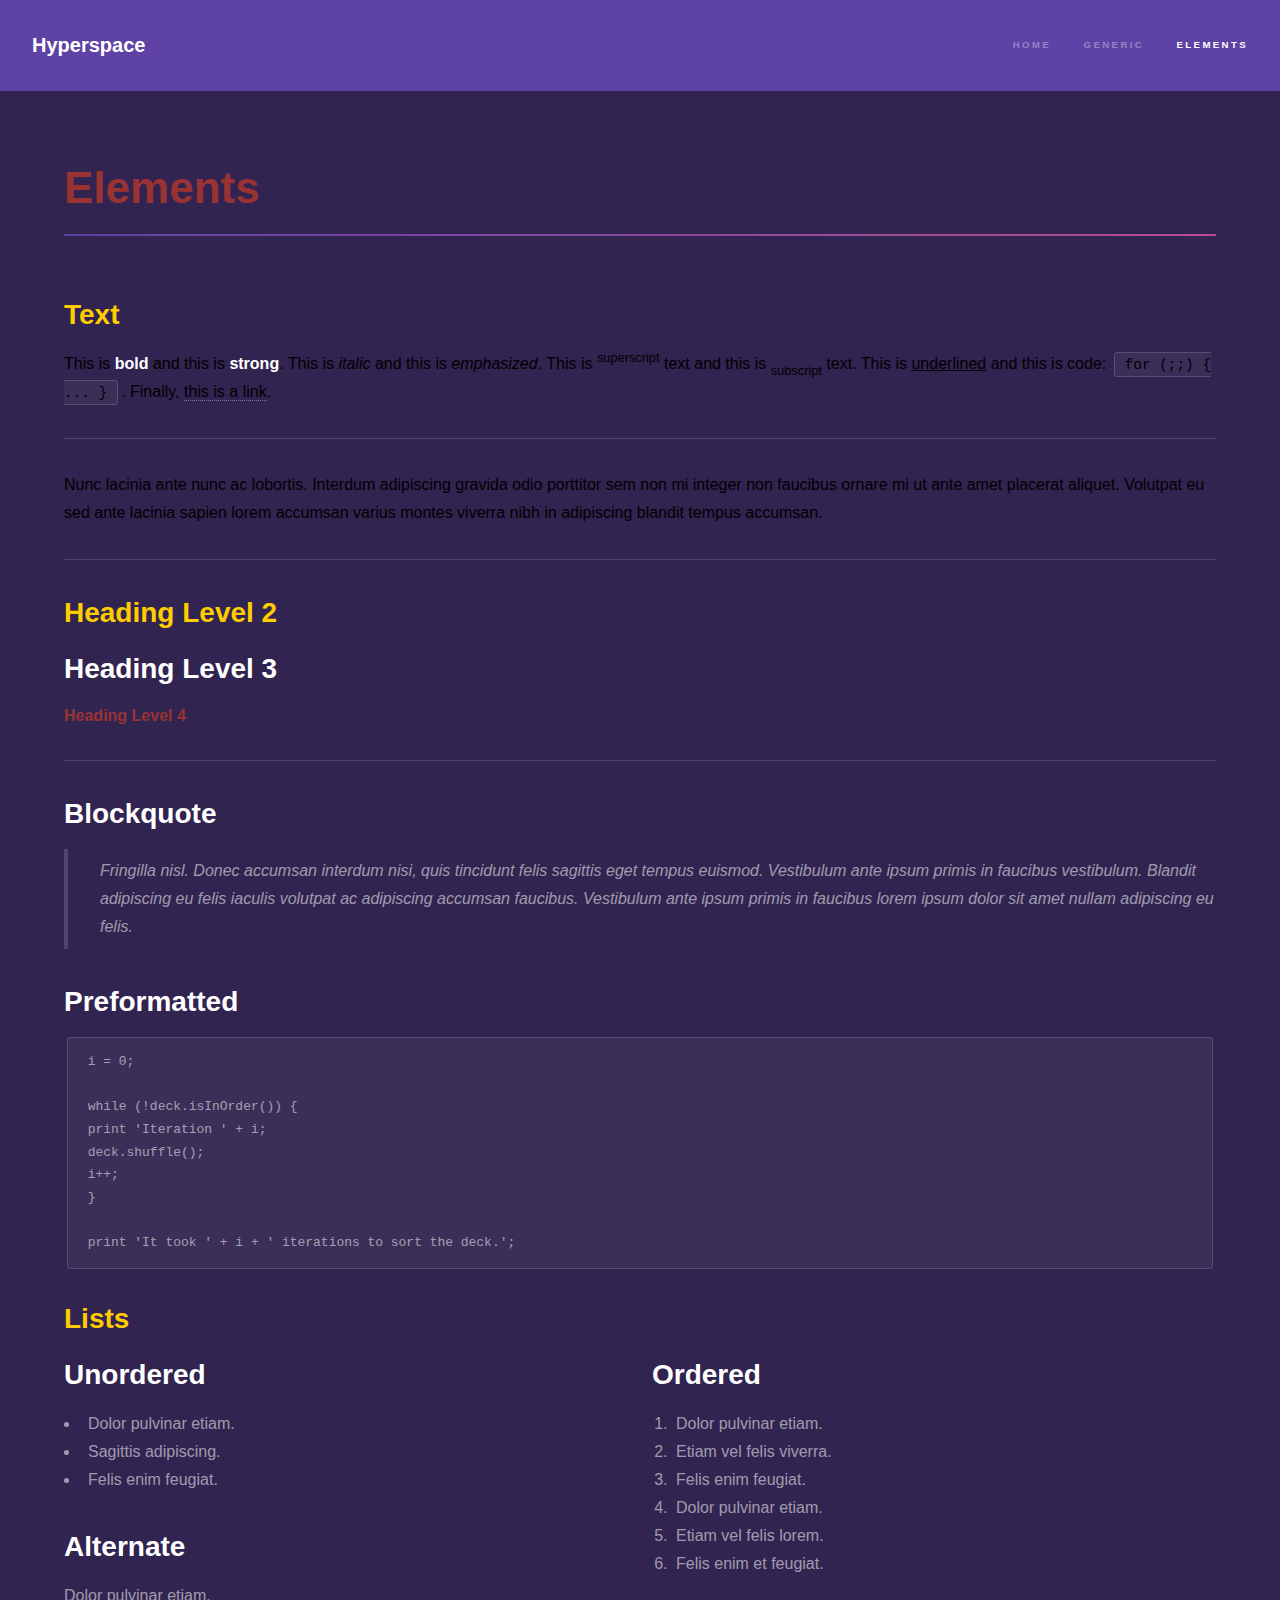
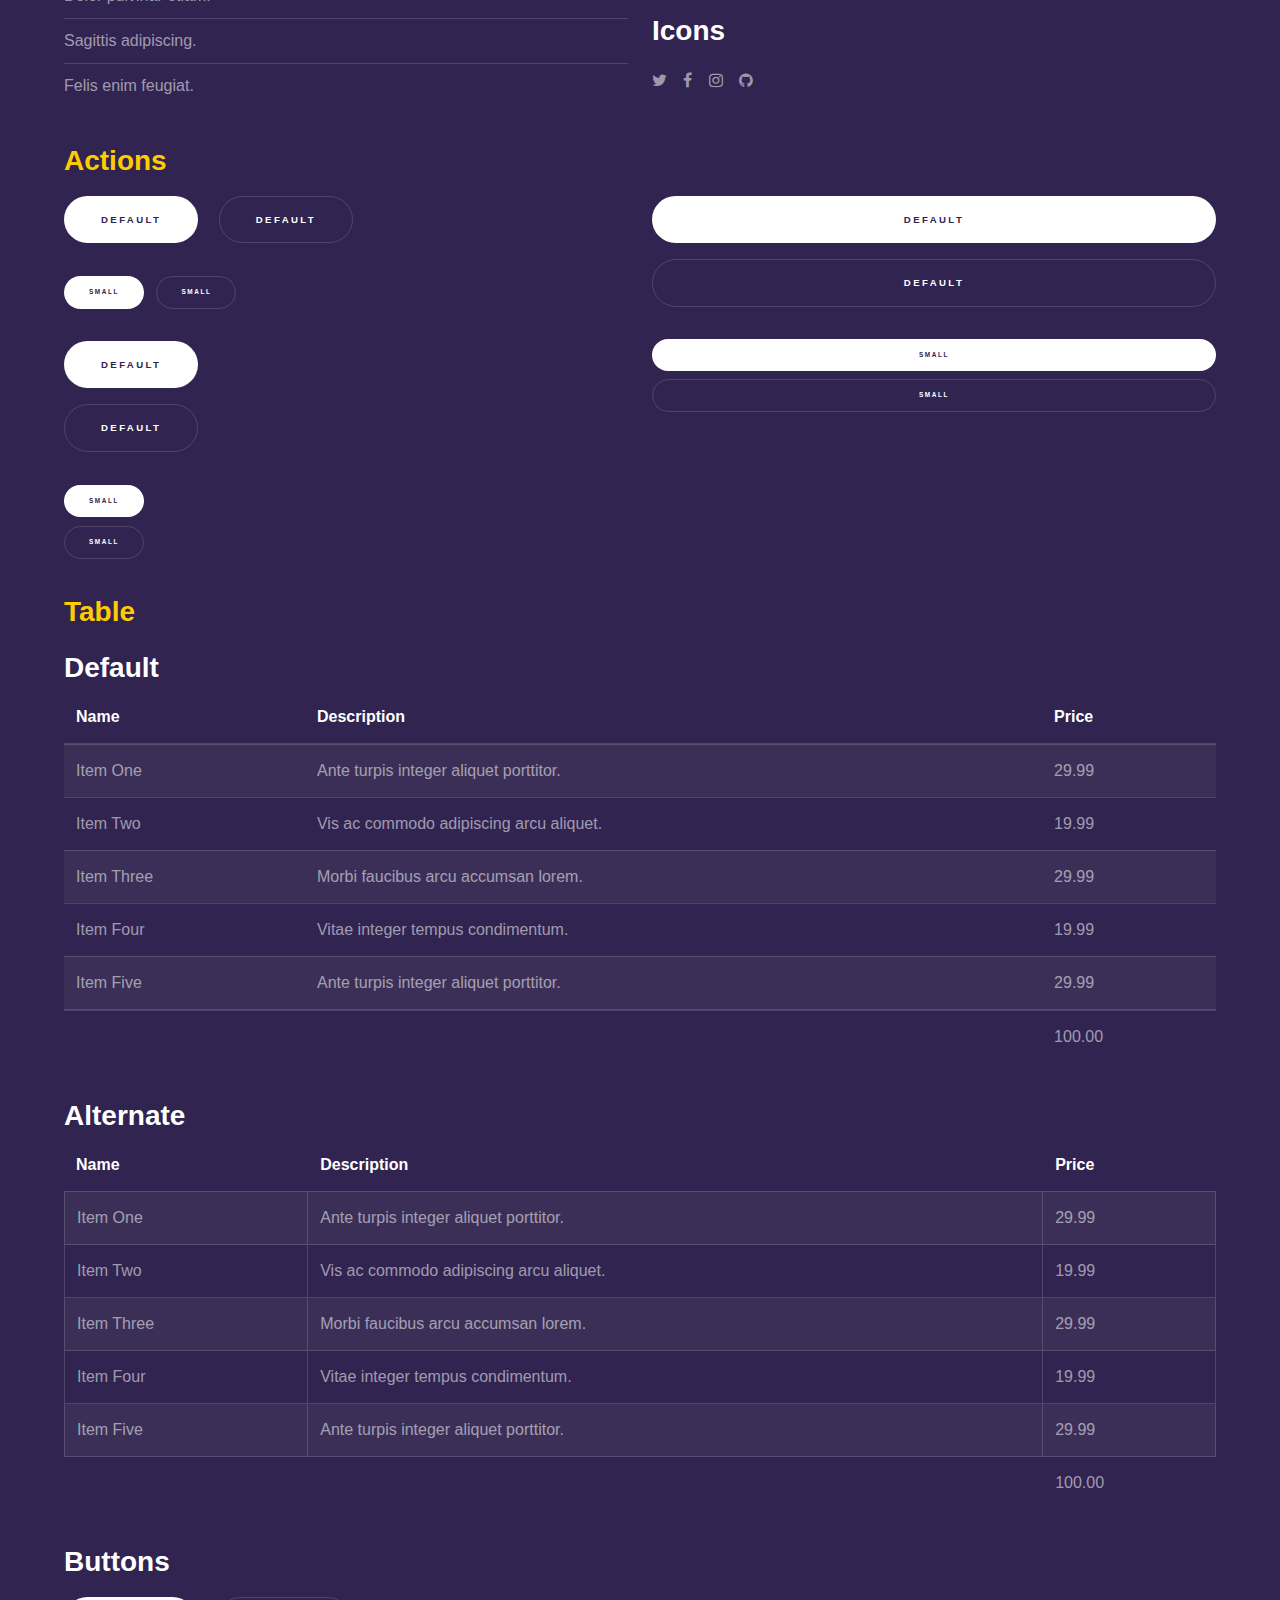
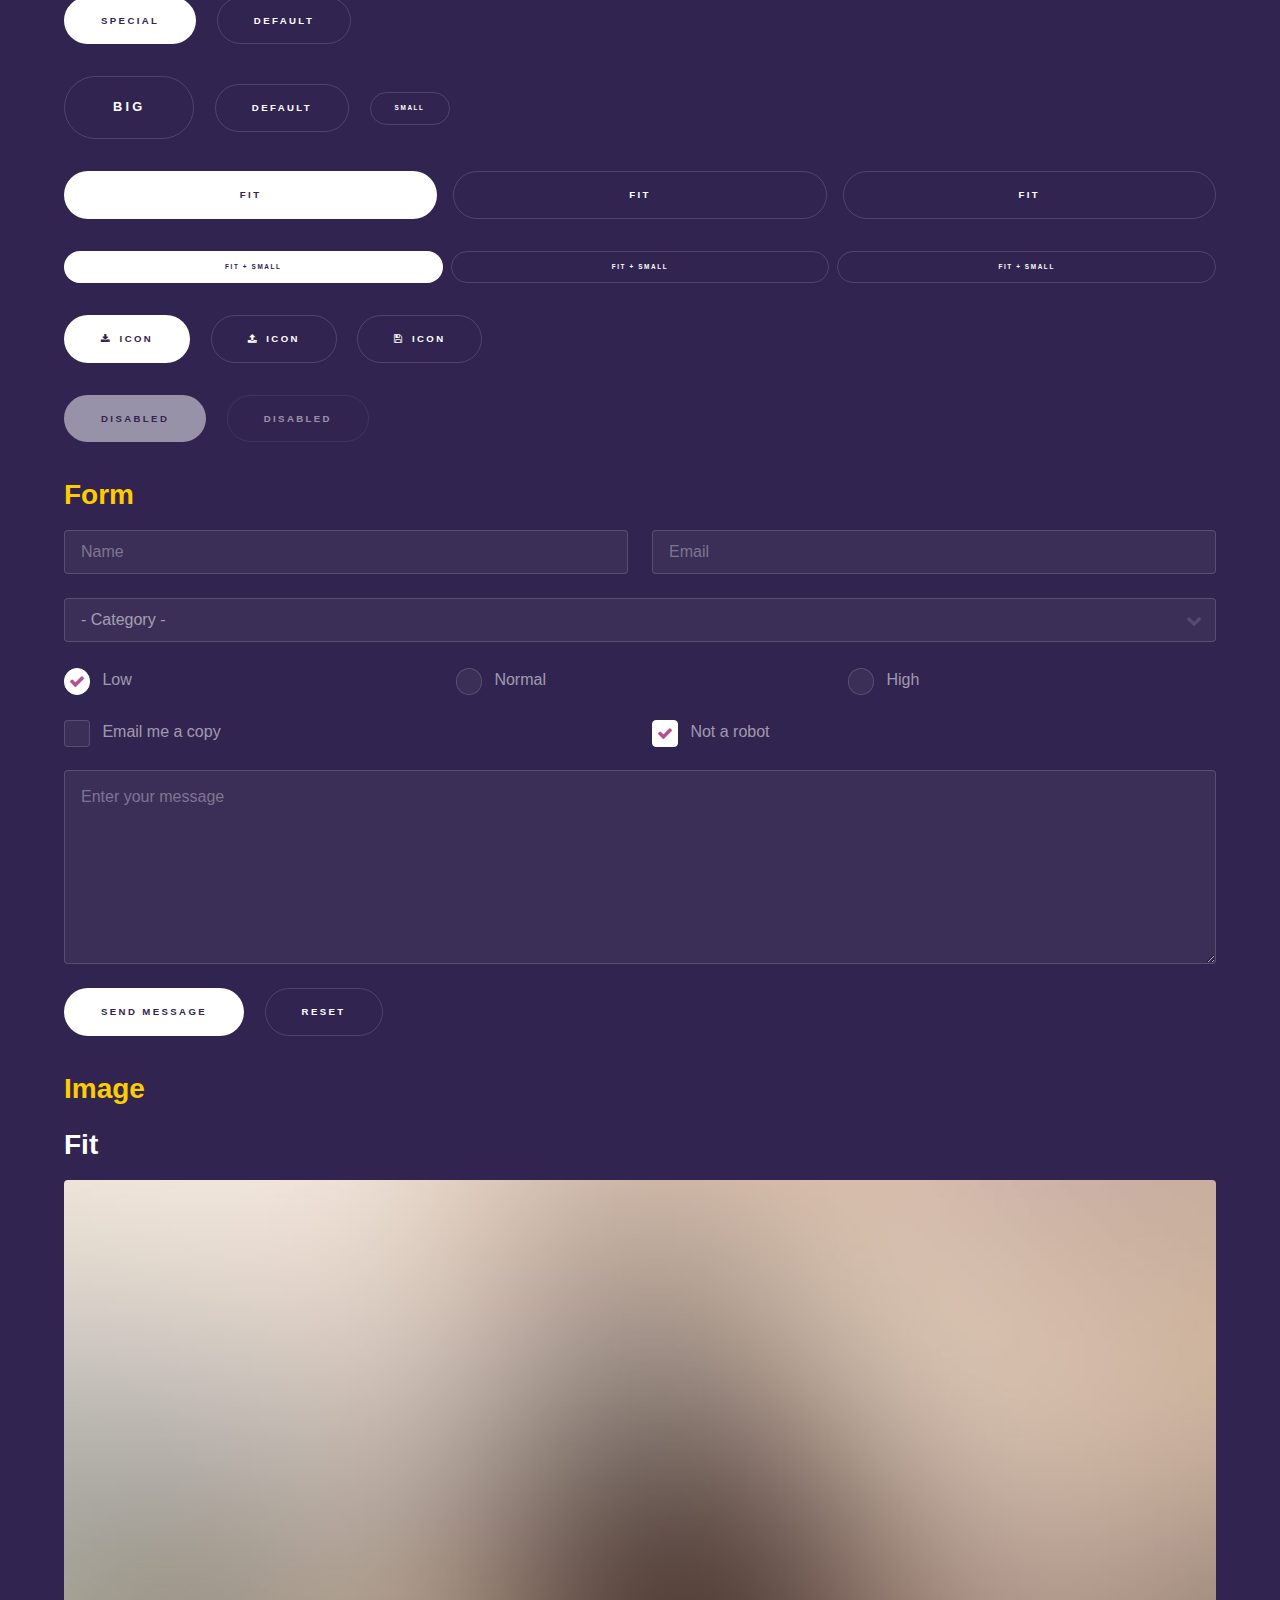
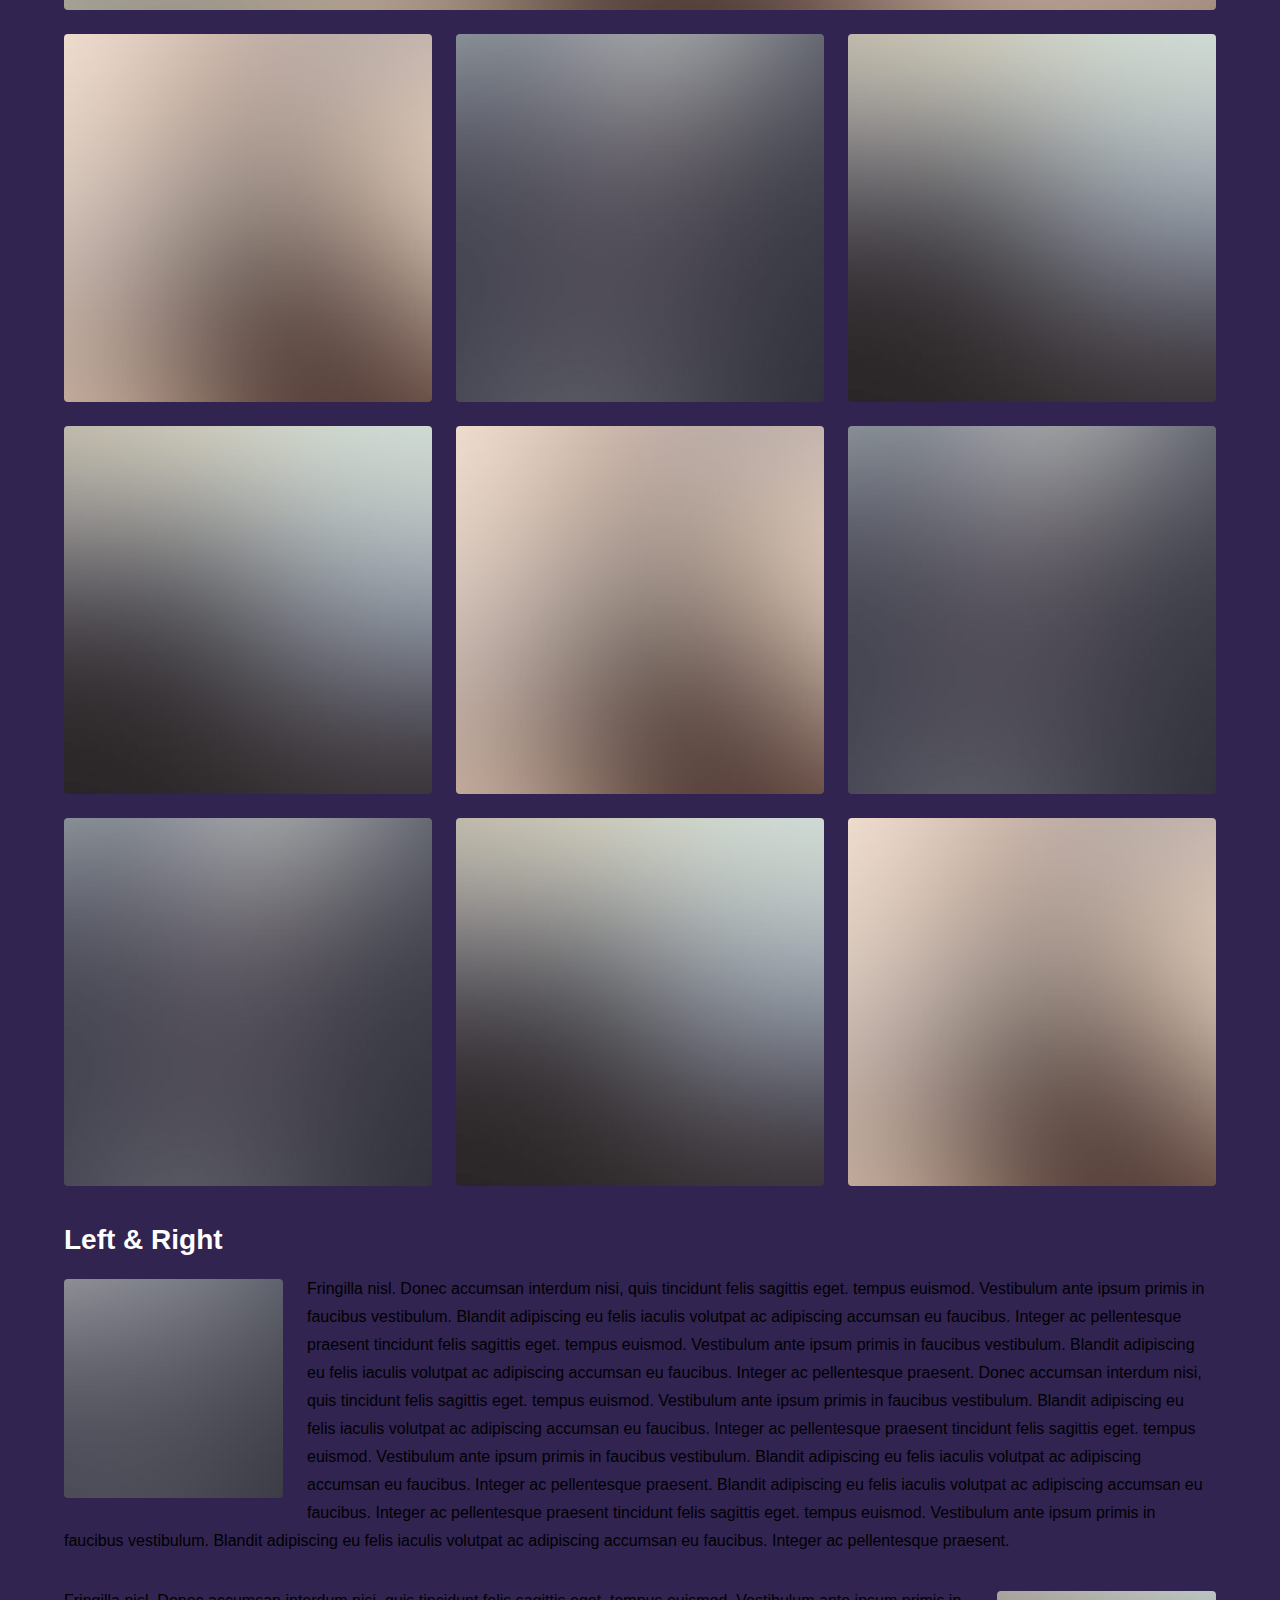
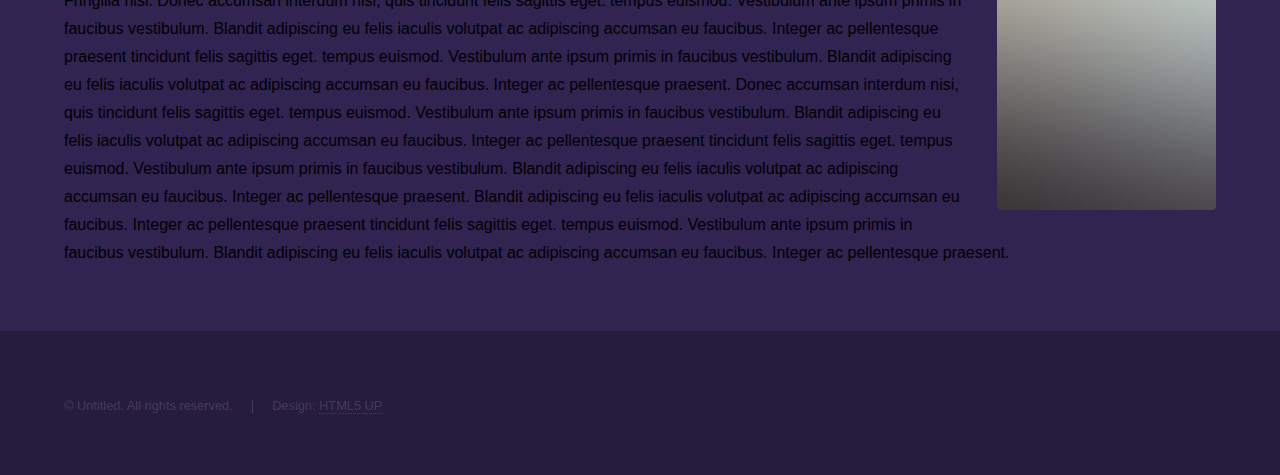
<file: elements.html>
<!DOCTYPE HTML>
<!--
	Hyperspace by HTML5 UP
	html5up.net | @ajlkn
	Free for personal and commercial use under the CCA 3.0 license (html5up.net/license)
-->
<html>
	<head>
		<title>Elements - Hyperspace by HTML5 UP</title>
		<meta charset="utf-8" />
		<meta name="viewport" content="width=device-width, initial-scale=1" />
		<!--[if lte IE 8]><script src="assets/js/ie/html5shiv.js"></script><![endif]-->
		<link rel="stylesheet" href="assets/css/main.css" />
		<!--[if lte IE 9]><link rel="stylesheet" href="assets/css/ie9.css" /><![endif]-->
		<!--[if lte IE 8]><link rel="stylesheet" href="assets/css/ie8.css" /><![endif]-->
	</head>
	<body>

		<!-- Header -->
			<header id="header">
				<a href="index.html" class="title">Hyperspace</a>
				<nav>
					<ul>
						<li><a href="index.html">Home</a></li>
						<li><a href="generic.html">Generic</a></li>
						<li><a href="elements.html"  class="active">Elements</a></li>
					</ul>
				</nav>
			</header>

		<!-- Wrapper -->
			<div id="wrapper">

				<!-- Main -->
					<section id="main" class="wrapper">
						<div class="inner">
							<h1 class="major">Elements</h1>

							<!-- Text -->
								<section>
									<h2>Text</h2>
									<p>This is <b>bold</b> and this is <strong>strong</strong>. This is <i>italic</i> and this is <em>emphasized</em>.
									This is <sup>superscript</sup> text and this is <sub>subscript</sub> text.
									This is <u>underlined</u> and this is code: <code>for (;;) { ... }</code>. Finally, <a href="#">this is a link</a>.</p>
									<hr />
									<p>Nunc lacinia ante nunc ac lobortis. Interdum adipiscing gravida odio porttitor sem non mi integer non faucibus ornare mi ut ante amet placerat aliquet. Volutpat eu sed ante lacinia sapien lorem accumsan varius montes viverra nibh in adipiscing blandit tempus accumsan.</p>
									<hr />
									<h2>Heading Level 2</h2>
									<h3>Heading Level 3</h3>
									<h4>Heading Level 4</h4>
									<hr />
									<h3>Blockquote</h3>
									<blockquote>Fringilla nisl. Donec accumsan interdum nisi, quis tincidunt felis sagittis eget tempus euismod. Vestibulum ante ipsum primis in faucibus vestibulum. Blandit adipiscing eu felis iaculis volutpat ac adipiscing accumsan faucibus. Vestibulum ante ipsum primis in faucibus lorem ipsum dolor sit amet nullam adipiscing eu felis.</blockquote>
									<h3>Preformatted</h3>
									<pre><code>i = 0;

while (!deck.isInOrder()) {
print 'Iteration ' + i;
deck.shuffle();
i++;
}

print 'It took ' + i + ' iterations to sort the deck.';</code></pre>
								</section>

							<!-- Lists -->
								<section>
									<h2>Lists</h2>
									<div class="row">
										<div class="6u 12u$(medium)">
											<h3>Unordered</h3>
											<ul>
												<li>Dolor pulvinar etiam.</li>
												<li>Sagittis adipiscing.</li>
												<li>Felis enim feugiat.</li>
											</ul>
											<h3>Alternate</h3>
											<ul class="alt">
												<li>Dolor pulvinar etiam.</li>
												<li>Sagittis adipiscing.</li>
												<li>Felis enim feugiat.</li>
											</ul>
										</div>
										<div class="6u$ 12u$(medium)">
											<h3>Ordered</h3>
											<ol>
												<li>Dolor pulvinar etiam.</li>
												<li>Etiam vel felis viverra.</li>
												<li>Felis enim feugiat.</li>
												<li>Dolor pulvinar etiam.</li>
												<li>Etiam vel felis lorem.</li>
												<li>Felis enim et feugiat.</li>
											</ol>
											<h3>Icons</h3>
											<ul class="icons">
												<li><a href="#" class="icon fa-twitter"><span class="label">Twitter</span></a></li>
												<li><a href="#" class="icon fa-facebook"><span class="label">Facebook</span></a></li>
												<li><a href="#" class="icon fa-instagram"><span class="label">Instagram</span></a></li>
												<li><a href="#" class="icon fa-github"><span class="label">Github</span></a></li>
											</ul>
										</div>
									</div>
									<h2>Actions</h2>
									<div class="row">
										<div class="6u 12u$(medium)">
											<ul class="actions">
												<li><a href="#" class="button special">Default</a></li>
												<li><a href="#" class="button">Default</a></li>
											</ul>
											<ul class="actions small">
												<li><a href="#" class="button special small">Small</a></li>
												<li><a href="#" class="button small">Small</a></li>
											</ul>
											<ul class="actions vertical">
												<li><a href="#" class="button special">Default</a></li>
												<li><a href="#" class="button">Default</a></li>
											</ul>
											<ul class="actions vertical small">
												<li><a href="#" class="button special small">Small</a></li>
												<li><a href="#" class="button small">Small</a></li>
											</ul>
										</div>
										<div class="6u 12u$(medium)">
											<ul class="actions vertical">
												<li><a href="#" class="button special fit">Default</a></li>
												<li><a href="#" class="button fit">Default</a></li>
											</ul>
											<ul class="actions vertical small">
												<li><a href="#" class="button special small fit">Small</a></li>
												<li><a href="#" class="button small fit">Small</a></li>
											</ul>
										</div>
									</div>
								</section>

							<!-- Table -->
								<section>
									<h2>Table</h2>
									<h3>Default</h3>
									<div class="table-wrapper">
										<table>
											<thead>
												<tr>
													<th>Name</th>
													<th>Description</th>
													<th>Price</th>
												</tr>
											</thead>
											<tbody>
												<tr>
													<td>Item One</td>
													<td>Ante turpis integer aliquet porttitor.</td>
													<td>29.99</td>
												</tr>
												<tr>
													<td>Item Two</td>
													<td>Vis ac commodo adipiscing arcu aliquet.</td>
													<td>19.99</td>
												</tr>
												<tr>
													<td>Item Three</td>
													<td> Morbi faucibus arcu accumsan lorem.</td>
													<td>29.99</td>
												</tr>
												<tr>
													<td>Item Four</td>
													<td>Vitae integer tempus condimentum.</td>
													<td>19.99</td>
												</tr>
												<tr>
													<td>Item Five</td>
													<td>Ante turpis integer aliquet porttitor.</td>
													<td>29.99</td>
												</tr>
											</tbody>
											<tfoot>
												<tr>
													<td colspan="2"></td>
													<td>100.00</td>
												</tr>
											</tfoot>
										</table>
									</div>

									<h3>Alternate</h3>
									<div class="table-wrapper">
										<table class="alt">
											<thead>
												<tr>
													<th>Name</th>
													<th>Description</th>
													<th>Price</th>
												</tr>
											</thead>
											<tbody>
												<tr>
													<td>Item One</td>
													<td>Ante turpis integer aliquet porttitor.</td>
													<td>29.99</td>
												</tr>
												<tr>
													<td>Item Two</td>
													<td>Vis ac commodo adipiscing arcu aliquet.</td>
													<td>19.99</td>
												</tr>
												<tr>
													<td>Item Three</td>
													<td> Morbi faucibus arcu accumsan lorem.</td>
													<td>29.99</td>
												</tr>
												<tr>
													<td>Item Four</td>
													<td>Vitae integer tempus condimentum.</td>
													<td>19.99</td>
												</tr>
												<tr>
													<td>Item Five</td>
													<td>Ante turpis integer aliquet porttitor.</td>
													<td>29.99</td>
												</tr>
											</tbody>
											<tfoot>
												<tr>
													<td colspan="2"></td>
													<td>100.00</td>
												</tr>
											</tfoot>
										</table>
									</div>
								</section>

							<!-- Buttons -->
								<section>
									<h3>Buttons</h3>
									<ul class="actions">
										<li><a href="#" class="button special">Special</a></li>
										<li><a href="#" class="button">Default</a></li>
									</ul>
									<ul class="actions">
										<li><a href="#" class="button big">Big</a></li>
										<li><a href="#" class="button">Default</a></li>
										<li><a href="#" class="button small">Small</a></li>
									</ul>
									<ul class="actions fit">
										<li><a href="#" class="button special fit">Fit</a></li>
										<li><a href="#" class="button fit">Fit</a></li>
										<li><a href="#" class="button fit">Fit</a></li>
									</ul>
									<ul class="actions fit small">
										<li><a href="#" class="button special fit small">Fit + Small</a></li>
										<li><a href="#" class="button fit small">Fit + Small</a></li>
										<li><a href="#" class="button fit small">Fit + Small</a></li>
									</ul>
									<ul class="actions">
										<li><a href="#" class="button special icon fa-download">Icon</a></li>
										<li><a href="#" class="button icon fa-upload">Icon</a></li>
										<li><a href="#" class="button icon fa-save">Icon</a></li>
									</ul>
									<ul class="actions">
										<li><span class="button special disabled">Disabled</span></li>
										<li><span class="button disabled">Disabled</span></li>
									</ul>
								</section>

							<!-- Form -->
								<section>
									<h2>Form</h2>
									<form method="post" action="#">
										<div class="row uniform">
											<div class="6u 12u$(xsmall)">
												<input type="text" name="demo-name" id="demo-name" value="" placeholder="Name" />
											</div>
											<div class="6u$ 12u$(xsmall)">
												<input type="email" name="demo-email" id="demo-email" value="" placeholder="Email" />
											</div>
											<div class="12u$">
												<div class="select-wrapper">
													<select name="demo-category" id="demo-category">
														<option value="">- Category -</option>
														<option value="1">Manufacturing</option>
														<option value="1">Shipping</option>
														<option value="1">Administration</option>
														<option value="1">Human Resources</option>
													</select>
												</div>
											</div>
											<div class="4u 12u$(small)">
												<input type="radio" id="demo-priority-low" name="demo-priority" checked>
												<label for="demo-priority-low">Low</label>
											</div>
											<div class="4u 12u$(small)">
												<input type="radio" id="demo-priority-normal" name="demo-priority">
												<label for="demo-priority-normal">Normal</label>
											</div>
											<div class="4u$ 12u$(small)">
												<input type="radio" id="demo-priority-high" name="demo-priority">
												<label for="demo-priority-high">High</label>
											</div>
											<div class="6u 12u$(small)">
												<input type="checkbox" id="demo-copy" name="demo-copy">
												<label for="demo-copy">Email me a copy</label>
											</div>
											<div class="6u$ 12u$(small)">
												<input type="checkbox" id="demo-human" name="demo-human" checked>
												<label for="demo-human">Not a robot</label>
											</div>
											<div class="12u$">
												<textarea name="demo-message" id="demo-message" placeholder="Enter your message" rows="6"></textarea>
											</div>
											<div class="12u$">
												<ul class="actions">
													<li><input type="submit" value="Send Message" class="special" /></li>
													<li><input type="reset" value="Reset" /></li>
												</ul>
											</div>
										</div>
									</form>
								</section>

							<!-- Image -->
								<section>
									<h2>Image</h2>
									<h3>Fit</h3>
									<div class="box alt">
										<div class="row uniform">
											<div class="12u$"><span class="image fit"><img src="images/pic04.jpg" alt="" /></span></div>
											<div class="4u"><span class="image fit"><img src="images/pic01.jpg" alt="" /></span></div>
											<div class="4u"><span class="image fit"><img src="images/pic02.jpg" alt="" /></span></div>
											<div class="4u$"><span class="image fit"><img src="images/pic03.jpg" alt="" /></span></div>
											<div class="4u"><span class="image fit"><img src="images/pic03.jpg" alt="" /></span></div>
											<div class="4u"><span class="image fit"><img src="images/pic01.jpg" alt="" /></span></div>
											<div class="4u$"><span class="image fit"><img src="images/pic02.jpg" alt="" /></span></div>
											<div class="4u"><span class="image fit"><img src="images/pic02.jpg" alt="" /></span></div>
											<div class="4u"><span class="image fit"><img src="images/pic03.jpg" alt="" /></span></div>
											<div class="4u$"><span class="image fit"><img src="images/pic01.jpg" alt="" /></span></div>
										</div>
									</div>
									<h3>Left &amp; Right</h3>
									<p><span class="image left"><img src="images/pic05.jpg" alt="" /></span>Fringilla nisl. Donec accumsan interdum nisi, quis tincidunt felis sagittis eget. tempus euismod. Vestibulum ante ipsum primis in faucibus vestibulum. Blandit adipiscing eu felis iaculis volutpat ac adipiscing accumsan eu faucibus. Integer ac pellentesque praesent tincidunt felis sagittis eget. tempus euismod. Vestibulum ante ipsum primis in faucibus vestibulum. Blandit adipiscing eu felis iaculis volutpat ac adipiscing accumsan eu faucibus. Integer ac pellentesque praesent. Donec accumsan interdum nisi, quis tincidunt felis sagittis eget. tempus euismod. Vestibulum ante ipsum primis in faucibus vestibulum. Blandit adipiscing eu felis iaculis volutpat ac adipiscing accumsan eu faucibus. Integer ac pellentesque praesent tincidunt felis sagittis eget. tempus euismod. Vestibulum ante ipsum primis in faucibus vestibulum. Blandit adipiscing eu felis iaculis volutpat ac adipiscing accumsan eu faucibus. Integer ac pellentesque praesent. Blandit adipiscing eu felis iaculis volutpat ac adipiscing accumsan eu faucibus. Integer ac pellentesque praesent tincidunt felis sagittis eget. tempus euismod. Vestibulum ante ipsum primis in faucibus vestibulum. Blandit adipiscing eu felis iaculis volutpat ac adipiscing accumsan eu faucibus. Integer ac pellentesque praesent.</p>
									<p><span class="image right"><img src="images/pic06.jpg" alt="" /></span>Fringilla nisl. Donec accumsan interdum nisi, quis tincidunt felis sagittis eget. tempus euismod. Vestibulum ante ipsum primis in faucibus vestibulum. Blandit adipiscing eu felis iaculis volutpat ac adipiscing accumsan eu faucibus. Integer ac pellentesque praesent tincidunt felis sagittis eget. tempus euismod. Vestibulum ante ipsum primis in faucibus vestibulum. Blandit adipiscing eu felis iaculis volutpat ac adipiscing accumsan eu faucibus. Integer ac pellentesque praesent. Donec accumsan interdum nisi, quis tincidunt felis sagittis eget. tempus euismod. Vestibulum ante ipsum primis in faucibus vestibulum. Blandit adipiscing eu felis iaculis volutpat ac adipiscing accumsan eu faucibus. Integer ac pellentesque praesent tincidunt felis sagittis eget. tempus euismod. Vestibulum ante ipsum primis in faucibus vestibulum. Blandit adipiscing eu felis iaculis volutpat ac adipiscing accumsan eu faucibus. Integer ac pellentesque praesent. Blandit adipiscing eu felis iaculis volutpat ac adipiscing accumsan eu faucibus. Integer ac pellentesque praesent tincidunt felis sagittis eget. tempus euismod. Vestibulum ante ipsum primis in faucibus vestibulum. Blandit adipiscing eu felis iaculis volutpat ac adipiscing accumsan eu faucibus. Integer ac pellentesque praesent.</p>
								</section>

						</div>
					</section>

			</div>

		<!-- Footer -->
			<footer id="footer" class="wrapper alt">
				<div class="inner">
					<ul class="menu">
						<li>&copy; Untitled. All rights reserved.</li><li>Design: <a href="http://html5up.net">HTML5 UP</a></li>
					</ul>
				</div>
			</footer>

		<!-- Scripts -->
			<script src="assets/js/jquery.min.js"></script>
			<script src="assets/js/jquery.scrollex.min.js"></script>
			<script src="assets/js/jquery.scrolly.min.js"></script>
			<script src="assets/js/skel.min.js"></script>
			<script src="assets/js/util.js"></script>
			<!--[if lte IE 8]><script src="assets/js/ie/respond.min.js"></script><![endif]-->
			<script src="assets/js/main.js"></script>

	</body>
</html>
</file>
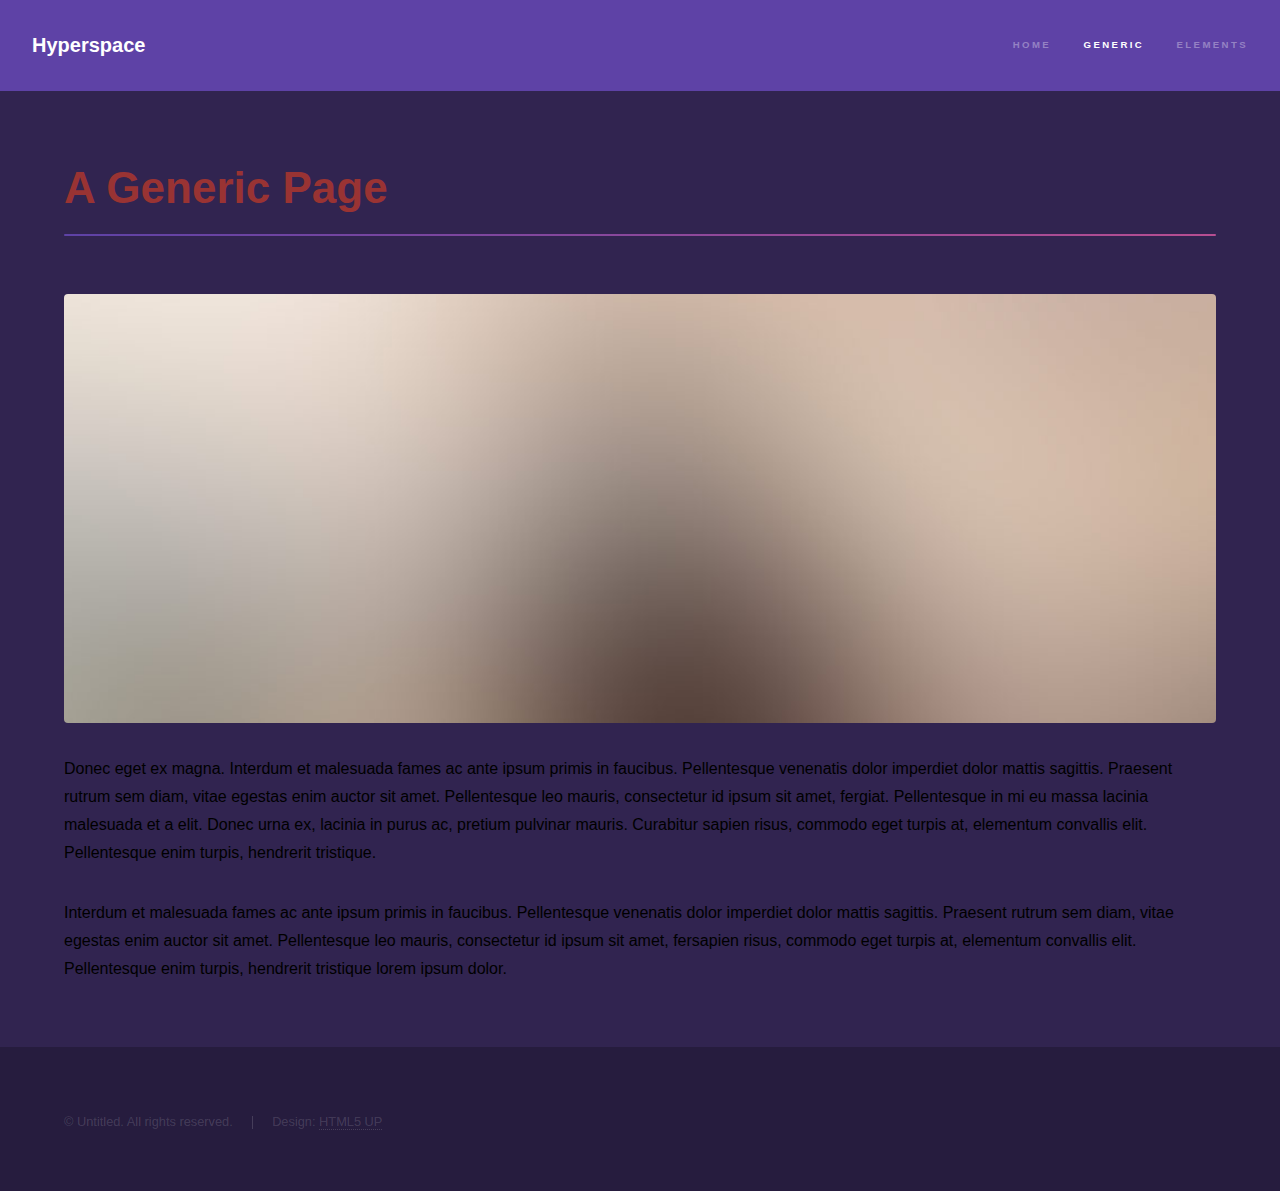
<file: generic.html>
<!DOCTYPE HTML>
<!--
	Hyperspace by HTML5 UP
	html5up.net | @ajlkn
	Free for personal and commercial use under the CCA 3.0 license (html5up.net/license)
-->
<html>
	<head>
		<title>Generic - Hyperspace by HTML5 UP</title>
		<meta charset="utf-8" />
		<meta name="viewport" content="width=device-width, initial-scale=1" />
		<!--[if lte IE 8]><script src="assets/js/ie/html5shiv.js"></script><![endif]-->
		<link rel="stylesheet" href="assets/css/main.css" />
		<!--[if lte IE 9]><link rel="stylesheet" href="assets/css/ie9.css" /><![endif]-->
		<!--[if lte IE 8]><link rel="stylesheet" href="assets/css/ie8.css" /><![endif]-->
	</head>
	<body>

		<!-- Header -->
			<header id="header">
				<a href="index.html" class="title">Hyperspace</a>
				<nav>
					<ul>
						<li><a href="index.html">Home</a></li>
						<li><a href="generic.html" class="active">Generic</a></li>
						<li><a href="elements.html">Elements</a></li>
					</ul>
				</nav>
			</header>

		<!-- Wrapper -->
			<div id="wrapper">

				<!-- Main -->
					<section id="main" class="wrapper">
						<div class="inner">
							<h1 class="major">A Generic Page</h1>
							<span class="image fit"><img src="images/pic04.jpg" alt="" /></span>
							<p>Donec eget ex magna. Interdum et malesuada fames ac ante ipsum primis in faucibus. Pellentesque venenatis dolor imperdiet dolor mattis sagittis. Praesent rutrum sem diam, vitae egestas enim auctor sit amet. Pellentesque leo mauris, consectetur id ipsum sit amet, fergiat. Pellentesque in mi eu massa lacinia malesuada et a elit. Donec urna ex, lacinia in purus ac, pretium pulvinar mauris. Curabitur sapien risus, commodo eget turpis at, elementum convallis elit. Pellentesque enim turpis, hendrerit tristique.</p>
							<p>Interdum et malesuada fames ac ante ipsum primis in faucibus. Pellentesque venenatis dolor imperdiet dolor mattis sagittis. Praesent rutrum sem diam, vitae egestas enim auctor sit amet. Pellentesque leo mauris, consectetur id ipsum sit amet, fersapien risus, commodo eget turpis at, elementum convallis elit. Pellentesque enim turpis, hendrerit tristique lorem ipsum dolor.</p>
						</div>
					</section>

			</div>

		<!-- Footer -->
			<footer id="footer" class="wrapper alt">
				<div class="inner">
					<ul class="menu">
						<li>&copy; Untitled. All rights reserved.</li><li>Design: <a href="http://html5up.net">HTML5 UP</a></li>
					</ul>
				</div>
			</footer>

		<!-- Scripts -->
			<script src="assets/js/jquery.min.js"></script>
			<script src="assets/js/jquery.scrollex.min.js"></script>
			<script src="assets/js/jquery.scrolly.min.js"></script>
			<script src="assets/js/skel.min.js"></script>
			<script src="assets/js/util.js"></script>
			<!--[if lte IE 8]><script src="assets/js/ie/respond.min.js"></script><![endif]-->
			<script src="assets/js/main.js"></script>

	</body>
</html>
</file>
<file: assets/css/ie9.css>
/*
	Hyperspace by HTML5 UP
	html5up.net | @ajlkn
	Free for personal and commercial use under the CCA 3.0 license (html5up.net/license)
*/

/* Type */

	h1.major:after {
		background: #b74e91;
	}

/* Wrapper */

	.wrapper.fullscreen {
		min-height: 0;
		padding-bottom: 6em;
		padding-top: 6em;
	}

		body.is-ie .wrapper.fullscreen {
			height: auto;
		}

/* Spotlights */

	.spotlights > section {
		padding-left: 20em;
		position: relative;
	}

		.spotlights > section > .image {
			height: 100%;
			left: 0;
			position: absolute;
			top: 0;
			width: 20em;
		}

		.spotlights > section > .content {
			width: 100%;
		}

/* Features */

	.features:after {
		clear: both;
		content: '';
		display: block;
	}

	.features section {
		float: left;
	}

/* Split */

	.split:after {
		clear: both;
		content: '';
		display: block;
	}

	.split > * {
		float: left;
	}

/* Sidebar */

	#sidebar nav a:after {
		background-color: #b74e91;
	}

/* Header */

	#header:after {
		clear: both;
		content: '';
		display: block;
	}

	#header > .title {
		float: left;
	}

	#header > nav {
		float: right;
	}
</file>
<file: assets/css/ie8.css>
/*
	Hyperspace by HTML5 UP
	html5up.net | @ajlkn
	Free for personal and commercial use under the CCA 3.0 license (html5up.net/license)
*/

/* Type */

	body, input, select, textarea {
		color: #ffffff;
	}

/* Button */

	input[type="submit"],
	input[type="reset"],
	input[type="button"],
	button,
	.button {
		position: relative;
	}

		input[type="submit"]:after,
		input[type="reset"]:after,
		input[type="button"]:after,
		button:after,
		.button:after {
			display: none;
		}

/* Features */

	.features {
		border: solid 1px;
	}

/* Form */

	input[type="text"],
	input[type="password"],
	input[type="email"],
	input[type="tel"],
	select,
	textarea {
		background: transparent;
		border: solid 1px;
	}

/* Split */

	.split.style1 > :first-child {
		padding-right: 2em;
		width: 70%;
	}
</file>
<file: assets/css/main.css>
@import url(font-awesome.min.css);

/*
	Hyperspace by HTML5 UP
	html5up.net | @ajlkn
	Free for personal and commercial use under the CCA 3.0 license (html5up.net/license)
*/

/* Reset */

	html, body, div, span, applet, object, iframe, h1, h2, h3, h4, h5, h6, p, blockquote, pre, a, abbr, acronym, address, big, cite, code, del, dfn, em, img, ins, kbd, q, s, samp, small, strike, strong, sub, sup, tt, var, b, u, i, center, dl, dt, dd, ol, ul, li, fieldset, form, label, legend, table, caption, tbody, tfoot, thead, tr, th, td, article, aside, canvas, details, embed, figure, figcaption, footer, header, hgroup, menu, nav, output, ruby, section, summary, time, mark, audio, video {
		margin: 0;
		padding: 0;
		border: 0;
		font-size: 100%;
		font: inherit;
		vertical-align: baseline;
	}

	article, aside, details, figcaption, figure, footer, header, hgroup, menu, nav, section {
		display: block;
	}

	body {
		line-height: 1;
	}

	ol, ul {
		list-style: none;
	}

	blockquote, q {
		quotes: none;
	}

	blockquote:before, blockquote:after, q:before, q:after {
		content: '';
		content: none;
	}

	table {
		border-collapse: collapse;
		border-spacing: 0;
	}

	body {
		-webkit-text-size-adjust: none;
	}

/* Box Model */

	*, *:before, *:after {
		-moz-box-sizing: border-box;
		-webkit-box-sizing: border-box;
		box-sizing: border-box;
	}

/* Grid */

	.row {
		border-bottom: solid 1px transparent;
		-moz-box-sizing: border-box;
		-webkit-box-sizing: border-box;
		box-sizing: border-box;
	}

	.row > * {
		float: left;
		-moz-box-sizing: border-box;
		-webkit-box-sizing: border-box;
		box-sizing: border-box;
	}

	.row:after, .row:before {
		content: '';
		display: block;
		clear: both;
		height: 0;
	}

	.row.uniform > * > :first-child {
		margin-top: 0;
	}

	.row.uniform > * > :last-child {
		margin-bottom: 0;
	}

	.row.\30 \25 > * {
		padding: 0 0 0 0em;
	}

	.row.\30 \25 {
		margin: 0 0 -1px 0em;
	}

	.row.uniform.\30 \25 > * {
		padding: 0em 0 0 0em;
	}

	.row.uniform.\30 \25 {
		margin: 0em 0 -1px 0em;
	}

	.row > * {
		padding: 0 0 0 1.5em;
	}

	.row {
		margin: 0 0 -1px -1.5em;
	}

	.row.uniform > * {
		padding: 1.5em 0 0 1.5em;
	}

	.row.uniform {
		margin: -1.5em 0 -1px -1.5em;
	}

	.row.\32 00\25 > * {
		padding: 0 0 0 3em;
	}

	.row.\32 00\25 {
		margin: 0 0 -1px -3em;
	}

	.row.uniform.\32 00\25 > * {
		padding: 3em 0 0 3em;
	}

	.row.uniform.\32 00\25 {
		margin: -3em 0 -1px -3em;
	}

	.row.\31 50\25 > * {
		padding: 0 0 0 2.25em;
	}

	.row.\31 50\25 {
		margin: 0 0 -1px -2.25em;
	}

	.row.uniform.\31 50\25 > * {
		padding: 2.25em 0 0 2.25em;
	}

	.row.uniform.\31 50\25 {
		margin: -2.25em 0 -1px -2.25em;
	}

	.row.\35 0\25 > * {
		padding: 0 0 0 0.75em;
	}

	.row.\35 0\25 {
		margin: 0 0 -1px -0.75em;
	}

	.row.uniform.\35 0\25 > * {
		padding: 0.75em 0 0 0.75em;
	}

	.row.uniform.\35 0\25 {
		margin: -0.75em 0 -1px -0.75em;
	}

	.row.\32 5\25 > * {
		padding: 0 0 0 0.375em;
	}

	.row.\32 5\25 {
		margin: 0 0 -1px -0.375em;
	}

	.row.uniform.\32 5\25 > * {
		padding: 0.375em 0 0 0.375em;
	}

	.row.uniform.\32 5\25 {
		margin: -0.375em 0 -1px -0.375em;
	}

	.\31 2u, .\31 2u\24 {
		width: 100%;
		clear: none;
		margin-left: 0;
	}

	.\31 1u, .\31 1u\24 {
		width: 91.6666666667%;
		clear: none;
		margin-left: 0;
	}

	.\31 0u, .\31 0u\24 {
		width: 83.3333333333%;
		clear: none;
		margin-left: 0;
	}

	.\39 u, .\39 u\24 {
		width: 75%;
		clear: none;
		margin-left: 0;
	}

	.\38 u, .\38 u\24 {
		width: 66.6666666667%;
		clear: none;
		margin-left: 0;
	}

	.\37 u, .\37 u\24 {
		width: 58.3333333333%;
		clear: none;
		margin-left: 0;
	}

	.\36 u, .\36 u\24 {
		width: 50%;
		clear: none;
		margin-left: 0;
	}

	.\35 u, .\35 u\24 {
		width: 41.6666666667%;
		clear: none;
		margin-left: 0;
	}

	.\34 u, .\34 u\24 {
		width: 33.3333333333%;
		clear: none;
		margin-left: 0;
	}

	.\33 u, .\33 u\24 {
		width: 25%;
		clear: none;
		margin-left: 0;
	}

	.\32 u, .\32 u\24 {
		width: 16.6666666667%;
		clear: none;
		margin-left: 0;
	}

	.\31 u, .\31 u\24 {
		width: 8.3333333333%;
		clear: none;
		margin-left: 0;
	}

	.\31 2u\24 + *,
	.\31 1u\24 + *,
	.\31 0u\24 + *,
	.\39 u\24 + *,
	.\38 u\24 + *,
	.\37 u\24 + *,
	.\36 u\24 + *,
	.\35 u\24 + *,
	.\34 u\24 + *,
	.\33 u\24 + *,
	.\32 u\24 + *,
	.\31 u\24 + * {
		clear: left;
	}

	.\-11u {
		margin-left: 91.66667%;
	}

	.\-10u {
		margin-left: 83.33333%;
	}

	.\-9u {
		margin-left: 75%;
	}

	.\-8u {
		margin-left: 66.66667%;
	}

	.\-7u {
		margin-left: 58.33333%;
	}

	.\-6u {
		margin-left: 50%;
	}

	.\-5u {
		margin-left: 41.66667%;
	}

	.\-4u {
		margin-left: 33.33333%;
	}

	.\-3u {
		margin-left: 25%;
	}

	.\-2u {
		margin-left: 16.66667%;
	}

	.\-1u {
		margin-left: 8.33333%;
	}

	@media screen and (max-width: 1680px) {

		.row > * {
			padding: 0 0 0 1.5em;
		}

		.row {
			margin: 0 0 -1px -1.5em;
		}

		.row.uniform > * {
			padding: 1.5em 0 0 1.5em;
		}

		.row.uniform {
			margin: -1.5em 0 -1px -1.5em;
		}

		.row.\32 00\25 > * {
			padding: 0 0 0 3em;
		}

		.row.\32 00\25 {
			margin: 0 0 -1px -3em;
		}

		.row.uniform.\32 00\25 > * {
			padding: 3em 0 0 3em;
		}

		.row.uniform.\32 00\25 {
			margin: -3em 0 -1px -3em;
		}

		.row.\31 50\25 > * {
			padding: 0 0 0 2.25em;
		}

		.row.\31 50\25 {
			margin: 0 0 -1px -2.25em;
		}

		.row.uniform.\31 50\25 > * {
			padding: 2.25em 0 0 2.25em;
		}

		.row.uniform.\31 50\25 {
			margin: -2.25em 0 -1px -2.25em;
		}

		.row.\35 0\25 > * {
			padding: 0 0 0 0.75em;
		}

		.row.\35 0\25 {
			margin: 0 0 -1px -0.75em;
		}

		.row.uniform.\35 0\25 > * {
			padding: 0.75em 0 0 0.75em;
		}

		.row.uniform.\35 0\25 {
			margin: -0.75em 0 -1px -0.75em;
		}

		.row.\32 5\25 > * {
			padding: 0 0 0 0.375em;
		}

		.row.\32 5\25 {
			margin: 0 0 -1px -0.375em;
		}

		.row.uniform.\32 5\25 > * {
			padding: 0.375em 0 0 0.375em;
		}

		.row.uniform.\32 5\25 {
			margin: -0.375em 0 -1px -0.375em;
		}

		.\31 2u\28xlarge\29, .\31 2u\24\28xlarge\29 {
			width: 100%;
			clear: none;
			margin-left: 0;
		}

		.\31 1u\28xlarge\29, .\31 1u\24\28xlarge\29 {
			width: 91.6666666667%;
			clear: none;
			margin-left: 0;
		}

		.\31 0u\28xlarge\29, .\31 0u\24\28xlarge\29 {
			width: 83.3333333333%;
			clear: none;
			margin-left: 0;
		}

		.\39 u\28xlarge\29, .\39 u\24\28xlarge\29 {
			width: 75%;
			clear: none;
			margin-left: 0;
		}

		.\38 u\28xlarge\29, .\38 u\24\28xlarge\29 {
			width: 66.6666666667%;
			clear: none;
			margin-left: 0;
		}

		.\37 u\28xlarge\29, .\37 u\24\28xlarge\29 {
			width: 58.3333333333%;
			clear: none;
			margin-left: 0;
		}

		.\36 u\28xlarge\29, .\36 u\24\28xlarge\29 {
			width: 50%;
			clear: none;
			margin-left: 0;
		}

		.\35 u\28xlarge\29, .\35 u\24\28xlarge\29 {
			width: 41.6666666667%;
			clear: none;
			margin-left: 0;
		}

		.\34 u\28xlarge\29, .\34 u\24\28xlarge\29 {
			width: 33.3333333333%;
			clear: none;
			margin-left: 0;
		}

		.\33 u\28xlarge\29, .\33 u\24\28xlarge\29 {
			width: 25%;
			clear: none;
			margin-left: 0;
		}

		.\32 u\28xlarge\29, .\32 u\24\28xlarge\29 {
			width: 16.6666666667%;
			clear: none;
			margin-left: 0;
		}

		.\31 u\28xlarge\29, .\31 u\24\28xlarge\29 {
			width: 8.3333333333%;
			clear: none;
			margin-left: 0;
		}

		.\31 2u\24\28xlarge\29 + *,
		.\31 1u\24\28xlarge\29 + *,
		.\31 0u\24\28xlarge\29 + *,
		.\39 u\24\28xlarge\29 + *,
		.\38 u\24\28xlarge\29 + *,
		.\37 u\24\28xlarge\29 + *,
		.\36 u\24\28xlarge\29 + *,
		.\35 u\24\28xlarge\29 + *,
		.\34 u\24\28xlarge\29 + *,
		.\33 u\24\28xlarge\29 + *,
		.\32 u\24\28xlarge\29 + *,
		.\31 u\24\28xlarge\29 + * {
			clear: left;
		}

		.\-11u\28xlarge\29 {
			margin-left: 91.66667%;
		}

		.\-10u\28xlarge\29 {
			margin-left: 83.33333%;
		}

		.\-9u\28xlarge\29 {
			margin-left: 75%;
		}

		.\-8u\28xlarge\29 {
			margin-left: 66.66667%;
		}

		.\-7u\28xlarge\29 {
			margin-left: 58.33333%;
		}

		.\-6u\28xlarge\29 {
			margin-left: 50%;
		}

		.\-5u\28xlarge\29 {
			margin-left: 41.66667%;
		}

		.\-4u\28xlarge\29 {
			margin-left: 33.33333%;
		}

		.\-3u\28xlarge\29 {
			margin-left: 25%;
		}

		.\-2u\28xlarge\29 {
			margin-left: 16.66667%;
		}

		.\-1u\28xlarge\29 {
			margin-left: 8.33333%;
		}

	}

	@media screen and (max-width: 1280px) {

		.row > * {
			padding: 0 0 0 1.5em;
		}

		.row {
			margin: 0 0 -1px -1.5em;
		}

		.row.uniform > * {
			padding: 1.5em 0 0 1.5em;
		}

		.row.uniform {
			margin: -1.5em 0 -1px -1.5em;
		}

		.row.\32 00\25 > * {
			padding: 0 0 0 3em;
		}

		.row.\32 00\25 {
			margin: 0 0 -1px -3em;
		}

		.row.uniform.\32 00\25 > * {
			padding: 3em 0 0 3em;
		}

		.row.uniform.\32 00\25 {
			margin: -3em 0 -1px -3em;
		}

		.row.\31 50\25 > * {
			padding: 0 0 0 2.25em;
		}

		.row.\31 50\25 {
			margin: 0 0 -1px -2.25em;
		}

		.row.uniform.\31 50\25 > * {
			padding: 2.25em 0 0 2.25em;
		}

		.row.uniform.\31 50\25 {
			margin: -2.25em 0 -1px -2.25em;
		}

		.row.\35 0\25 > * {
			padding: 0 0 0 0.75em;
		}

		.row.\35 0\25 {
			margin: 0 0 -1px -0.75em;
		}

		.row.uniform.\35 0\25 > * {
			padding: 0.75em 0 0 0.75em;
		}

		.row.uniform.\35 0\25 {
			margin: -0.75em 0 -1px -0.75em;
		}

		.row.\32 5\25 > * {
			padding: 0 0 0 0.375em;
		}

		.row.\32 5\25 {
			margin: 0 0 -1px -0.375em;
		}

		.row.uniform.\32 5\25 > * {
			padding: 0.375em 0 0 0.375em;
		}

		.row.uniform.\32 5\25 {
			margin: -0.375em 0 -1px -0.375em;
		}

		.\31 2u\28large\29, .\31 2u\24\28large\29 {
			width: 100%;
			clear: none;
			margin-left: 0;
		}

		.\31 1u\28large\29, .\31 1u\24\28large\29 {
			width: 91.6666666667%;
			clear: none;
			margin-left: 0;
		}

		.\31 0u\28large\29, .\31 0u\24\28large\29 {
			width: 83.3333333333%;
			clear: none;
			margin-left: 0;
		}

		.\39 u\28large\29, .\39 u\24\28large\29 {
			width: 75%;
			clear: none;
			margin-left: 0;
		}

		.\38 u\28large\29, .\38 u\24\28large\29 {
			width: 66.6666666667%;
			clear: none;
			margin-left: 0;
		}

		.\37 u\28large\29, .\37 u\24\28large\29 {
			width: 58.3333333333%;
			clear: none;
			margin-left: 0;
		}

		.\36 u\28large\29, .\36 u\24\28large\29 {
			width: 50%;
			clear: none;
			margin-left: 0;
		}

		.\35 u\28large\29, .\35 u\24\28large\29 {
			width: 41.6666666667%;
			clear: none;
			margin-left: 0;
		}

		.\34 u\28large\29, .\34 u\24\28large\29 {
			width: 33.3333333333%;
			clear: none;
			margin-left: 0;
		}

		.\33 u\28large\29, .\33 u\24\28large\29 {
			width: 25%;
			clear: none;
			margin-left: 0;
		}

		.\32 u\28large\29, .\32 u\24\28large\29 {
			width: 16.6666666667%;
			clear: none;
			margin-left: 0;
		}

		.\31 u\28large\29, .\31 u\24\28large\29 {
			width: 8.3333333333%;
			clear: none;
			margin-left: 0;
		}

		.\31 2u\24\28large\29 + *,
		.\31 1u\24\28large\29 + *,
		.\31 0u\24\28large\29 + *,
		.\39 u\24\28large\29 + *,
		.\38 u\24\28large\29 + *,
		.\37 u\24\28large\29 + *,
		.\36 u\24\28large\29 + *,
		.\35 u\24\28large\29 + *,
		.\34 u\24\28large\29 + *,
		.\33 u\24\28large\29 + *,
		.\32 u\24\28large\29 + *,
		.\31 u\24\28large\29 + * {
			clear: left;
		}

		.\-11u\28large\29 {
			margin-left: 91.66667%;
		}

		.\-10u\28large\29 {
			margin-left: 83.33333%;
		}

		.\-9u\28large\29 {
			margin-left: 75%;
		}

		.\-8u\28large\29 {
			margin-left: 66.66667%;
		}

		.\-7u\28large\29 {
			margin-left: 58.33333%;
		}

		.\-6u\28large\29 {
			margin-left: 50%;
		}

		.\-5u\28large\29 {
			margin-left: 41.66667%;
		}

		.\-4u\28large\29 {
			margin-left: 33.33333%;
		}

		.\-3u\28large\29 {
			margin-left: 25%;
		}

		.\-2u\28large\29 {
			margin-left: 16.66667%;
		}

		.\-1u\28large\29 {
			margin-left: 8.33333%;
		}

	}

	@media screen and (max-width: 980px) {

		.row > * {
			padding: 0 0 0 1.5em;
		}

		.row {
			margin: 0 0 -1px -1.5em;
		}

		.row.uniform > * {
			padding: 1.5em 0 0 1.5em;
		}

		.row.uniform {
			margin: -1.5em 0 -1px -1.5em;
		}

		.row.\32 00\25 > * {
			padding: 0 0 0 3em;
		}

		.row.\32 00\25 {
			margin: 0 0 -1px -3em;
		}

		.row.uniform.\32 00\25 > * {
			padding: 3em 0 0 3em;
		}

		.row.uniform.\32 00\25 {
			margin: -3em 0 -1px -3em;
		}

		.row.\31 50\25 > * {
			padding: 0 0 0 2.25em;
		}

		.row.\31 50\25 {
			margin: 0 0 -1px -2.25em;
		}

		.row.uniform.\31 50\25 > * {
			padding: 2.25em 0 0 2.25em;
		}

		.row.uniform.\31 50\25 {
			margin: -2.25em 0 -1px -2.25em;
		}

		.row.\35 0\25 > * {
			padding: 0 0 0 0.75em;
		}

		.row.\35 0\25 {
			margin: 0 0 -1px -0.75em;
		}

		.row.uniform.\35 0\25 > * {
			padding: 0.75em 0 0 0.75em;
		}

		.row.uniform.\35 0\25 {
			margin: -0.75em 0 -1px -0.75em;
		}

		.row.\32 5\25 > * {
			padding: 0 0 0 0.375em;
		}

		.row.\32 5\25 {
			margin: 0 0 -1px -0.375em;
		}

		.row.uniform.\32 5\25 > * {
			padding: 0.375em 0 0 0.375em;
		}

		.row.uniform.\32 5\25 {
			margin: -0.375em 0 -1px -0.375em;
		}

		.\31 2u\28medium\29, .\31 2u\24\28medium\29 {
			width: 100%;
			clear: none;
			margin-left: 0;
		}

		.\31 1u\28medium\29, .\31 1u\24\28medium\29 {
			width: 91.6666666667%;
			clear: none;
			margin-left: 0;
		}

		.\31 0u\28medium\29, .\31 0u\24\28medium\29 {
			width: 83.3333333333%;
			clear: none;
			margin-left: 0;
		}

		.\39 u\28medium\29, .\39 u\24\28medium\29 {
			width: 75%;
			clear: none;
			margin-left: 0;
		}

		.\38 u\28medium\29, .\38 u\24\28medium\29 {
			width: 66.6666666667%;
			clear: none;
			margin-left: 0;
		}

		.\37 u\28medium\29, .\37 u\24\28medium\29 {
			width: 58.3333333333%;
			clear: none;
			margin-left: 0;
		}

		.\36 u\28medium\29, .\36 u\24\28medium\29 {
			width: 50%;
			clear: none;
			margin-left: 0;
		}

		.\35 u\28medium\29, .\35 u\24\28medium\29 {
			width: 41.6666666667%;
			clear: none;
			margin-left: 0;
		}

		.\34 u\28medium\29, .\34 u\24\28medium\29 {
			width: 33.3333333333%;
			clear: none;
			margin-left: 0;
		}

		.\33 u\28medium\29, .\33 u\24\28medium\29 {
			width: 25%;
			clear: none;
			margin-left: 0;
		}

		.\32 u\28medium\29, .\32 u\24\28medium\29 {
			width: 16.6666666667%;
			clear: none;
			margin-left: 0;
		}

		.\31 u\28medium\29, .\31 u\24\28medium\29 {
			width: 8.3333333333%;
			clear: none;
			margin-left: 0;
		}

		.\31 2u\24\28medium\29 + *,
		.\31 1u\24\28medium\29 + *,
		.\31 0u\24\28medium\29 + *,
		.\39 u\24\28medium\29 + *,
		.\38 u\24\28medium\29 + *,
		.\37 u\24\28medium\29 + *,
		.\36 u\24\28medium\29 + *,
		.\35 u\24\28medium\29 + *,
		.\34 u\24\28medium\29 + *,
		.\33 u\24\28medium\29 + *,
		.\32 u\24\28medium\29 + *,
		.\31 u\24\28medium\29 + * {
			clear: left;
		}

		.\-11u\28medium\29 {
			margin-left: 91.66667%;
		}

		.\-10u\28medium\29 {
			margin-left: 83.33333%;
		}

		.\-9u\28medium\29 {
			margin-left: 75%;
		}

		.\-8u\28medium\29 {
			margin-left: 66.66667%;
		}

		.\-7u\28medium\29 {
			margin-left: 58.33333%;
		}

		.\-6u\28medium\29 {
			margin-left: 50%;
		}

		.\-5u\28medium\29 {
			margin-left: 41.66667%;
		}

		.\-4u\28medium\29 {
			margin-left: 33.33333%;
		}

		.\-3u\28medium\29 {
			margin-left: 25%;
		}

		.\-2u\28medium\29 {
			margin-left: 16.66667%;
		}

		.\-1u\28medium\29 {
			margin-left: 8.33333%;
		}

	}

	@media screen and (max-width: 736px) {

		.row > * {
			padding: 0 0 0 1.5em;
		}

		.row {
			margin: 0 0 -1px -1.5em;
		}

		.row.uniform > * {
			padding: 1.5em 0 0 1.5em;
		}

		.row.uniform {
			margin: -1.5em 0 -1px -1.5em;
		}

		.row.\32 00\25 > * {
			padding: 0 0 0 3em;
		}

		.row.\32 00\25 {
			margin: 0 0 -1px -3em;
		}

		.row.uniform.\32 00\25 > * {
			padding: 3em 0 0 3em;
		}

		.row.uniform.\32 00\25 {
			margin: -3em 0 -1px -3em;
		}

		.row.\31 50\25 > * {
			padding: 0 0 0 2.25em;
		}

		.row.\31 50\25 {
			margin: 0 0 -1px -2.25em;
		}

		.row.uniform.\31 50\25 > * {
			padding: 2.25em 0 0 2.25em;
		}

		.row.uniform.\31 50\25 {
			margin: -2.25em 0 -1px -2.25em;
		}

		.row.\35 0\25 > * {
			padding: 0 0 0 0.75em;
		}

		.row.\35 0\25 {
			margin: 0 0 -1px -0.75em;
		}

		.row.uniform.\35 0\25 > * {
			padding: 0.75em 0 0 0.75em;
		}

		.row.uniform.\35 0\25 {
			margin: -0.75em 0 -1px -0.75em;
		}

		.row.\32 5\25 > * {
			padding: 0 0 0 0.375em;
		}

		.row.\32 5\25 {
			margin: 0 0 -1px -0.375em;
		}

		.row.uniform.\32 5\25 > * {
			padding: 0.375em 0 0 0.375em;
		}

		.row.uniform.\32 5\25 {
			margin: -0.375em 0 -1px -0.375em;
		}

		.\31 2u\28small\29, .\31 2u\24\28small\29 {
			width: 100%;
			clear: none;
			margin-left: 0;
		}

		.\31 1u\28small\29, .\31 1u\24\28small\29 {
			width: 91.6666666667%;
			clear: none;
			margin-left: 0;
		}

		.\31 0u\28small\29, .\31 0u\24\28small\29 {
			width: 83.3333333333%;
			clear: none;
			margin-left: 0;
		}

		.\39 u\28small\29, .\39 u\24\28small\29 {
			width: 75%;
			clear: none;
			margin-left: 0;
		}

		.\38 u\28small\29, .\38 u\24\28small\29 {
			width: 66.6666666667%;
			clear: none;
			margin-left: 0;
		}

		.\37 u\28small\29, .\37 u\24\28small\29 {
			width: 58.3333333333%;
			clear: none;
			margin-left: 0;
		}

		.\36 u\28small\29, .\36 u\24\28small\29 {
			width: 50%;
			clear: none;
			margin-left: 0;
		}

		.\35 u\28small\29, .\35 u\24\28small\29 {
			width: 41.6666666667%;
			clear: none;
			margin-left: 0;
		}

		.\34 u\28small\29, .\34 u\24\28small\29 {
			width: 33.3333333333%;
			clear: none;
			margin-left: 0;
		}

		.\33 u\28small\29, .\33 u\24\28small\29 {
			width: 25%;
			clear: none;
			margin-left: 0;
		}

		.\32 u\28small\29, .\32 u\24\28small\29 {
			width: 16.6666666667%;
			clear: none;
			margin-left: 0;
		}

		.\31 u\28small\29, .\31 u\24\28small\29 {
			width: 8.3333333333%;
			clear: none;
			margin-left: 0;
		}

		.\31 2u\24\28small\29 + *,
		.\31 1u\24\28small\29 + *,
		.\31 0u\24\28small\29 + *,
		.\39 u\24\28small\29 + *,
		.\38 u\24\28small\29 + *,
		.\37 u\24\28small\29 + *,
		.\36 u\24\28small\29 + *,
		.\35 u\24\28small\29 + *,
		.\34 u\24\28small\29 + *,
		.\33 u\24\28small\29 + *,
		.\32 u\24\28small\29 + *,
		.\31 u\24\28small\29 + * {
			clear: left;
		}

		.\-11u\28small\29 {
			margin-left: 91.66667%;
		}

		.\-10u\28small\29 {
			margin-left: 83.33333%;
		}

		.\-9u\28small\29 {
			margin-left: 75%;
		}

		.\-8u\28small\29 {
			margin-left: 66.66667%;
		}

		.\-7u\28small\29 {
			margin-left: 58.33333%;
		}

		.\-6u\28small\29 {
			margin-left: 50%;
		}

		.\-5u\28small\29 {
			margin-left: 41.66667%;
		}

		.\-4u\28small\29 {
			margin-left: 33.33333%;
		}

		.\-3u\28small\29 {
			margin-left: 25%;
		}

		.\-2u\28small\29 {
			margin-left: 16.66667%;
		}

		.\-1u\28small\29 {
			margin-left: 8.33333%;
		}

	}

	@media screen and (max-width: 480px) {

		.row > * {
			padding: 0 0 0 1.5em;
		}

		.row {
			margin: 0 0 -1px -1.5em;
		}

		.row.uniform > * {
			padding: 1.5em 0 0 1.5em;
		}

		.row.uniform {
			margin: -1.5em 0 -1px -1.5em;
		}

		.row.\32 00\25 > * {
			padding: 0 0 0 3em;
		}

		.row.\32 00\25 {
			margin: 0 0 -1px -3em;
		}

		.row.uniform.\32 00\25 > * {
			padding: 3em 0 0 3em;
		}

		.row.uniform.\32 00\25 {
			margin: -3em 0 -1px -3em;
		}

		.row.\31 50\25 > * {
			padding: 0 0 0 2.25em;
		}

		.row.\31 50\25 {
			margin: 0 0 -1px -2.25em;
		}

		.row.uniform.\31 50\25 > * {
			padding: 2.25em 0 0 2.25em;
		}

		.row.uniform.\31 50\25 {
			margin: -2.25em 0 -1px -2.25em;
		}

		.row.\35 0\25 > * {
			padding: 0 0 0 0.75em;
		}

		.row.\35 0\25 {
			margin: 0 0 -1px -0.75em;
		}

		.row.uniform.\35 0\25 > * {
			padding: 0.75em 0 0 0.75em;
		}

		.row.uniform.\35 0\25 {
			margin: -0.75em 0 -1px -0.75em;
		}

		.row.\32 5\25 > * {
			padding: 0 0 0 0.375em;
		}

		.row.\32 5\25 {
			margin: 0 0 -1px -0.375em;
		}

		.row.uniform.\32 5\25 > * {
			padding: 0.375em 0 0 0.375em;
		}

		.row.uniform.\32 5\25 {
			margin: -0.375em 0 -1px -0.375em;
		}

		.\31 2u\28xsmall\29, .\31 2u\24\28xsmall\29 {
			width: 100%;
			clear: none;
			margin-left: 0;
		}

		.\31 1u\28xsmall\29, .\31 1u\24\28xsmall\29 {
			width: 91.6666666667%;
			clear: none;
			margin-left: 0;
		}

		.\31 0u\28xsmall\29, .\31 0u\24\28xsmall\29 {
			width: 83.3333333333%;
			clear: none;
			margin-left: 0;
		}

		.\39 u\28xsmall\29, .\39 u\24\28xsmall\29 {
			width: 75%;
			clear: none;
			margin-left: 0;
		}

		.\38 u\28xsmall\29, .\38 u\24\28xsmall\29 {
			width: 66.6666666667%;
			clear: none;
			margin-left: 0;
		}

		.\37 u\28xsmall\29, .\37 u\24\28xsmall\29 {
			width: 58.3333333333%;
			clear: none;
			margin-left: 0;
		}

		.\36 u\28xsmall\29, .\36 u\24\28xsmall\29 {
			width: 50%;
			clear: none;
			margin-left: 0;
		}

		.\35 u\28xsmall\29, .\35 u\24\28xsmall\29 {
			width: 41.6666666667%;
			clear: none;
			margin-left: 0;
		}

		.\34 u\28xsmall\29, .\34 u\24\28xsmall\29 {
			width: 33.3333333333%;
			clear: none;
			margin-left: 0;
		}

		.\33 u\28xsmall\29, .\33 u\24\28xsmall\29 {
			width: 25%;
			clear: none;
			margin-left: 0;
		}

		.\32 u\28xsmall\29, .\32 u\24\28xsmall\29 {
			width: 16.6666666667%;
			clear: none;
			margin-left: 0;
		}

		.\31 u\28xsmall\29, .\31 u\24\28xsmall\29 {
			width: 8.3333333333%;
			clear: none;
			margin-left: 0;
		}

		.\31 2u\24\28xsmall\29 + *,
		.\31 1u\24\28xsmall\29 + *,
		.\31 0u\24\28xsmall\29 + *,
		.\39 u\24\28xsmall\29 + *,
		.\38 u\24\28xsmall\29 + *,
		.\37 u\24\28xsmall\29 + *,
		.\36 u\24\28xsmall\29 + *,
		.\35 u\24\28xsmall\29 + *,
		.\34 u\24\28xsmall\29 + *,
		.\33 u\24\28xsmall\29 + *,
		.\32 u\24\28xsmall\29 + *,
		.\31 u\24\28xsmall\29 + * {
			clear: left;
		}

		.\-11u\28xsmall\29 {
			margin-left: 91.66667%;
		}

		.\-10u\28xsmall\29 {
			margin-left: 83.33333%;
		}

		.\-9u\28xsmall\29 {
			margin-left: 75%;
		}

		.\-8u\28xsmall\29 {
			margin-left: 66.66667%;
		}

		.\-7u\28xsmall\29 {
			margin-left: 58.33333%;
		}

		.\-6u\28xsmall\29 {
			margin-left: 50%;
		}

		.\-5u\28xsmall\29 {
			margin-left: 41.66667%;
		}

		.\-4u\28xsmall\29 {
			margin-left: 33.33333%;
		}

		.\-3u\28xsmall\29 {
			margin-left: 25%;
		}

		.\-2u\28xsmall\29 {
			margin-left: 16.66667%;
		}

		.\-1u\28xsmall\29 {
			margin-left: 8.33333%;
		}

	}

	@media screen and (max-width: 360px) {

		.row > * {
			padding: 0 0 0 1.5em;
		}

		.row {
			margin: 0 0 -1px -1.5em;
		}

		.row.uniform > * {
			padding: 1.5em 0 0 1.5em;
		}

		.row.uniform {
			margin: -1.5em 0 -1px -1.5em;
		}

		.row.\32 00\25 > * {
			padding: 0 0 0 3em;
		}

		.row.\32 00\25 {
			margin: 0 0 -1px -3em;
		}

		.row.uniform.\32 00\25 > * {
			padding: 3em 0 0 3em;
		}

		.row.uniform.\32 00\25 {
			margin: -3em 0 -1px -3em;
		}

		.row.\31 50\25 > * {
			padding: 0 0 0 2.25em;
		}

		.row.\31 50\25 {
			margin: 0 0 -1px -2.25em;
		}

		.row.uniform.\31 50\25 > * {
			padding: 2.25em 0 0 2.25em;
		}

		.row.uniform.\31 50\25 {
			margin: -2.25em 0 -1px -2.25em;
		}

		.row.\35 0\25 > * {
			padding: 0 0 0 0.75em;
		}

		.row.\35 0\25 {
			margin: 0 0 -1px -0.75em;
		}

		.row.uniform.\35 0\25 > * {
			padding: 0.75em 0 0 0.75em;
		}

		.row.uniform.\35 0\25 {
			margin: -0.75em 0 -1px -0.75em;
		}

		.row.\32 5\25 > * {
			padding: 0 0 0 0.375em;
		}

		.row.\32 5\25 {
			margin: 0 0 -1px -0.375em;
		}

		.row.uniform.\32 5\25 > * {
			padding: 0.375em 0 0 0.375em;
		}

		.row.uniform.\32 5\25 {
			margin: -0.375em 0 -1px -0.375em;
		}

		.\31 2u\28xxsmall\29, .\31 2u\24\28xxsmall\29 {
			width: 100%;
			clear: none;
			margin-left: 0;
		}

		.\31 1u\28xxsmall\29, .\31 1u\24\28xxsmall\29 {
			width: 91.6666666667%;
			clear: none;
			margin-left: 0;
		}

		.\31 0u\28xxsmall\29, .\31 0u\24\28xxsmall\29 {
			width: 83.3333333333%;
			clear: none;
			margin-left: 0;
		}

		.\39 u\28xxsmall\29, .\39 u\24\28xxsmall\29 {
			width: 75%;
			clear: none;
			margin-left: 0;
		}

		.\38 u\28xxsmall\29, .\38 u\24\28xxsmall\29 {
			width: 66.6666666667%;
			clear: none;
			margin-left: 0;
		}

		.\37 u\28xxsmall\29, .\37 u\24\28xxsmall\29 {
			width: 58.3333333333%;
			clear: none;
			margin-left: 0;
		}

		.\36 u\28xxsmall\29, .\36 u\24\28xxsmall\29 {
			width: 50%;
			clear: none;
			margin-left: 0;
		}

		.\35 u\28xxsmall\29, .\35 u\24\28xxsmall\29 {
			width: 41.6666666667%;
			clear: none;
			margin-left: 0;
		}

		.\34 u\28xxsmall\29, .\34 u\24\28xxsmall\29 {
			width: 33.3333333333%;
			clear: none;
			margin-left: 0;
		}

		.\33 u\28xxsmall\29, .\33 u\24\28xxsmall\29 {
			width: 25%;
			clear: none;
			margin-left: 0;
		}

		.\32 u\28xxsmall\29, .\32 u\24\28xxsmall\29 {
			width: 16.6666666667%;
			clear: none;
			margin-left: 0;
		}

		.\31 u\28xxsmall\29, .\31 u\24\28xxsmall\29 {
			width: 8.3333333333%;
			clear: none;
			margin-left: 0;
		}

		.\31 2u\24\28xxsmall\29 + *,
		.\31 1u\24\28xxsmall\29 + *,
		.\31 0u\24\28xxsmall\29 + *,
		.\39 u\24\28xxsmall\29 + *,
		.\38 u\24\28xxsmall\29 + *,
		.\37 u\24\28xxsmall\29 + *,
		.\36 u\24\28xxsmall\29 + *,
		.\35 u\24\28xxsmall\29 + *,
		.\34 u\24\28xxsmall\29 + *,
		.\33 u\24\28xxsmall\29 + *,
		.\32 u\24\28xxsmall\29 + *,
		.\31 u\24\28xxsmall\29 + * {
			clear: left;
		}

		.\-11u\28xxsmall\29 {
			margin-left: 91.66667%;
		}

		.\-10u\28xxsmall\29 {
			margin-left: 83.33333%;
		}

		.\-9u\28xxsmall\29 {
			margin-left: 75%;
		}

		.\-8u\28xxsmall\29 {
			margin-left: 66.66667%;
		}

		.\-7u\28xxsmall\29 {
			margin-left: 58.33333%;
		}

		.\-6u\28xxsmall\29 {
			margin-left: 50%;
		}

		.\-5u\28xxsmall\29 {
			margin-left: 41.66667%;
		}

		.\-4u\28xxsmall\29 {
			margin-left: 33.33333%;
		}

		.\-3u\28xxsmall\29 {
			margin-left: 25%;
		}

		.\-2u\28xxsmall\29 {
			margin-left: 16.66667%;
		}

		.\-1u\28xxsmall\29 {
			margin-left: 8.33333%;
		}

	}

/* Basic */

	@-ms-viewport {
		width: device-width;
	}

	body {
		-ms-overflow-style: scrollbar;
	}

	@media screen and (max-width: 480px) {

		html, body {
			min-width: 320px;
		}

	}

	body {
		background: #312450;
	}

		body.is-loading *, body.is-loading *:before, body.is-loading *:after {
			-moz-animation: none !important;
			-webkit-animation: none !important;
			-ms-animation: none !important;
			animation: none !important;
			-moz-transition: none !important;
			-webkit-transition: none !important;
			-ms-transition: none !important;
			transition: none !important;
		}

/* Type */

	body, input, select, textarea {
		color: rgba(255, 255, 255, 0.55);
		font-family: Arial, Helvetica, sans-serif;
		font-size: 16.5pt;
		font-weight: normal;
		line-height: 1.75;
	}

		@media screen and (max-width: 1680px) {

			body, input, select, textarea {
				font-size: 13pt;
			}

		}

		@media screen and (max-width: 1280px) {

			body, input, select, textarea {
				font-size: 12pt;
			}

		}

		@media screen and (max-width: 360px) {

			body, input, select, textarea {
				font-size: 11pt;
			}

		}

	a {
		-moz-transition: color 0.2s ease, border-bottom-color 0.2s ease;
		-webkit-transition: color 0.2s ease, border-bottom-color 0.2s ease;
		-ms-transition: color 0.2s ease, border-bottom-color 0.2s ease;
		transition: color 0.2s ease, border-bottom-color 0.2s ease;
		border-bottom: dotted 1px rgba(255, 255, 255, 0.35);
		color: inherit;
		text-decoration: none;
	}

		a:hover {
			border-bottom-color: transparent;
			color: #ffffff;
		}

	strong, b {
		color: #ffffff;
		font-weight: bold;
	}

	em, i {
		font-style: italic;
	}

	p {
		margin: 0 0 2em 0;
	}

	h1, h2, h3, h4, h5, h6 {
		color: #993333;
		font-weight: bold;
		line-height: 1.5;
		margin: 0 0 0.5em 0;
	}

		h1 a, h2 a, h3 a, h4 a, h5 a, h6 a {
			color: inherit;
			text-decoration: none;
		}

	h1 {
		font-size: 2.75em;
	}

		h1.major {
			margin: 0 0 1.3em 0;
			position: relative;
			padding-bottom: 0.35em;
		}

			h1.major:after {
				background-image: -moz-linear-gradient(to right, #5e42a6, #b74e91);
				background-image: -webkit-linear-gradient(to right, #5e42a6, #b74e91);
				background-image: -ms-linear-gradient(to right, #5e42a6, #b74e91);
				background-image: linear-gradient(to right, #5e42a6, #b74e91);
				-moz-transition: max-width 0.2s ease;
				-webkit-transition: max-width 0.2s ease;
				-ms-transition: max-width 0.2s ease;
				transition: max-width 0.2s ease;
				border-radius: 0.2em;
				bottom: 0;
				content: '';
				height: 0.05em;
				position: absolute;
				right: 0;
				width: 100%;
			}

	h2 {
		font-size: 1.75em;
	}

	h3 {
		font-size: 1.75em;
	}

	h4 {
		font-size: 1em;
	}

	h5 {
		font-size: 0.8em;
	}

	h6 {
		font-size: 0.6em;
	}

	@media screen and (max-width: 736px) {

		h1 {
			font-size: 2em;
		}

		h2 {
			font-size: 1.25em;
		}

		h3 {
			font-size: 1em;
		}

		h4 {
			font-size: 0.8em;
		}

		h5 {
			font-size: 0.6em;
		}

		h6 {
			font-size: 0.6em;
		}

	}

	sub {
		font-size: 0.8em;
		position: relative;
		top: 0.5em;
	}

	sup {
		font-size: 0.8em;
		position: relative;
		top: -0.5em;
	}

	blockquote {
		border-left: solid 4px rgba(255, 255, 255, 0.15);
		font-style: italic;
		margin: 0 0 2em 0;
		padding: 0.5em 0 0.5em 2em;
	}

	code {
		background: rgba(255, 255, 255, 0.05);
		border-radius: 0.25em;
		border: solid 1px rgba(255, 255, 255, 0.15);
		font-family: "Courier New", monospace;
		font-size: 0.9em;
		margin: 0 0.25em;
		padding: 0.25em 0.65em;
	}

	pre {
		-webkit-overflow-scrolling: touch;
		font-family: "Courier New", monospace;
		font-size: 0.9em;
		margin: 0 0 2em 0;
	}

		pre code {
			display: block;
			line-height: 1.75em;
			padding: 1em 1.5em;
			overflow-x: auto;
		}

	hr {
		border: 0;
		border-bottom: solid 1px rgba(255, 255, 255, 0.15);
		margin: 2em 0;
	}

		hr.major {
			margin: 3em 0;
		}

	.align-left {
		text-align: left;
	}

	.align-center {
		text-align: center;
	}

	.align-right {
		text-align: right;
	}

/* Box */

	.box {
		border-radius: 0.25em;
		border: solid 1px rgba(255, 255, 255, 0.15);
		margin-bottom: 2em;
		padding: 1.5em;
	}

		.box > :last-child,
		.box > :last-child > :last-child,
		.box > :last-child > :last-child > :last-child {
			margin-bottom: 0;
		}

		.box.alt {
			border: 0;
			border-radius: 0;
			padding: 0;
		}

/* Button */

	input[type="submit"],
	input[type="reset"],
	input[type="button"],
	button,
	.button {
		-moz-appearance: none;
		-webkit-appearance: none;
		-ms-appearance: none;
		appearance: none;
		-moz-transition: border-color 0.2s ease;
		-webkit-transition: border-color 0.2s ease;
		-ms-transition: border-color 0.2s ease;
		transition: border-color 0.2s ease;
		background-color: transparent;
		border: solid 1px !important;
		border-color: rgba(255, 255, 255, 0.15) !important;
		border-radius: 3em;
		color: #ffffff !important;
		cursor: pointer;
		display: inline-block;
		font-size: 0.6em;
		font-weight: bold;
		height: calc(4.75em + 2px);
		letter-spacing: 0.25em;
		line-height: 4.75em;
		outline: 0;
		padding: 0 3.75em;
		position: relative;
		text-align: center;
		text-decoration: none;
		text-transform: uppercase;
		white-space: nowrap;
	}

		input[type="submit"]:after,
		input[type="reset"]:after,
		input[type="button"]:after,
		button:after,
		.button:after {
			-moz-transform: scale(0.25);
			-webkit-transform: scale(0.25);
			-ms-transform: scale(0.25);
			transform: scale(0.25);
			-moz-pointer-events: none;
			-webkit-pointer-events: none;
			-ms-pointer-events: none;
			pointer-events: none;
			-moz-transition: opacity 0.2s ease, -moz-transform 0.2s ease;
			-webkit-transition: opacity 0.2s ease, -webkit-transform 0.2s ease;
			-ms-transition: opacity 0.2s ease, -ms-transform 0.2s ease;
			transition: opacity 0.2s ease, transform 0.2s ease;
			background: #ffffff;
			border-radius: 3em;
			content: '';
			height: 100%;
			left: 0;
			opacity: 0;
			position: absolute;
			top: 0;
			width: 100%;
		}

		input[type="submit"].icon:before,
		input[type="reset"].icon:before,
		input[type="button"].icon:before,
		button.icon:before,
		.button.icon:before {
			margin-right: 0.75em;
		}

		input[type="submit"].fit,
		input[type="reset"].fit,
		input[type="button"].fit,
		button.fit,
		.button.fit {
			display: block;
			margin: 0 0 1em 0;
			width: 100%;
		}

		input[type="submit"].small,
		input[type="reset"].small,
		input[type="button"].small,
		button.small,
		.button.small {
			font-size: 0.4em;
		}

		input[type="submit"].big,
		input[type="reset"].big,
		input[type="button"].big,
		button.big,
		.button.big {
			font-size: 0.8em;
		}

		input[type="submit"].special,
		input[type="reset"].special,
		input[type="button"].special,
		button.special,
		.button.special {
			background-color: #ffffff;
			color: #312450 !important;
		}

			input[type="submit"].special:after,
			input[type="reset"].special:after,
			input[type="button"].special:after,
			button.special:after,
			.button.special:after {
				display: none;
			}

		input[type="submit"].disabled, input[type="submit"]:disabled,
		input[type="reset"].disabled,
		input[type="reset"]:disabled,
		input[type="button"].disabled,
		input[type="button"]:disabled,
		button.disabled,
		button:disabled,
		.button.disabled,
		.button:disabled {
			cursor: default;
			opacity: 0.5;
			-moz-pointer-events: none;
			-webkit-pointer-events: none;
			-ms-pointer-events: none;
			pointer-events: none;
		}

		input[type="submit"]:hover,
		input[type="reset"]:hover,
		input[type="button"]:hover,
		button:hover,
		.button:hover {
			border-color: rgba(255, 255, 255, 0.55) !important;
		}

			input[type="submit"]:hover:after,
			input[type="reset"]:hover:after,
			input[type="button"]:hover:after,
			button:hover:after,
			.button:hover:after {
				opacity: 0.05;
				-moz-transform: scale(1);
				-webkit-transform: scale(1);
				-ms-transform: scale(1);
				transform: scale(1);
			}

			input[type="submit"]:hover:active,
			input[type="reset"]:hover:active,
			input[type="button"]:hover:active,
			button:hover:active,
			.button:hover:active {
				border-color: #ffffff !important;
			}

				input[type="submit"]:hover:active:after,
				input[type="reset"]:hover:active:after,
				input[type="button"]:hover:active:after,
				button:hover:active:after,
				.button:hover:active:after {
					opacity: 0.1;
				}

/* Features */

	.features {
		display: -moz-flex;
		display: -webkit-flex;
		display: -ms-flex;
		display: flex;
		-moz-flex-wrap: wrap;
		-webkit-flex-wrap: wrap;
		-ms-flex-wrap: wrap;
		flex-wrap: wrap;
		border-radius: 0.25em;
		border: solid 1px rgba(255, 255, 255, 0.15);
		background: rgba(255, 255, 255, 0.05);
		margin: 0 0 2em 0;
	}

		.features section {
			padding: 3.5em 3em 1em 7em ;
			width: 50%;
			border-top: solid 1px rgba(255, 255, 255, 0.15);
			position: relative;
		}

			.features section:nth-child(-n + 2) {
				border-top-width: 0;
			}

			.features section:nth-child(2n) {
				border-left: solid 1px rgba(255, 255, 255, 0.15);
			}

			.features section .icon {
				-moz-transition: opacity 0.5s ease, -moz-transform 0.5s ease;
				-webkit-transition: opacity 0.5s ease, -webkit-transform 0.5s ease;
				-ms-transition: opacity 0.5s ease, -ms-transform 0.5s ease;
				transition: opacity 0.5s ease, transform 0.5s ease;
				-moz-transition-delay: 1s;
				-webkit-transition-delay: 1s;
				-ms-transition-delay: 1s;
				transition-delay: 1s;
				-moz-transform: scale(1);
				-webkit-transform: scale(1);
				-ms-transform: scale(1);
				transform: scale(1);
				position: absolute;
				left: 3em;
				top: 3em;
				opacity: 1;
			}

			.features section:nth-child(1) .icon {
				-moz-transition-delay: 0.15s;
				-webkit-transition-delay: 0.15s;
				-ms-transition-delay: 0.15s;
				transition-delay: 0.15s;
			}

			.features section:nth-child(2) .icon {
				-moz-transition-delay: 0.3s;
				-webkit-transition-delay: 0.3s;
				-ms-transition-delay: 0.3s;
				transition-delay: 0.3s;
			}

			.features section:nth-child(3) .icon {
				-moz-transition-delay: 0.45s;
				-webkit-transition-delay: 0.45s;
				-ms-transition-delay: 0.45s;
				transition-delay: 0.45s;
			}

			.features section:nth-child(4) .icon {
				-moz-transition-delay: 0.6s;
				-webkit-transition-delay: 0.6s;
				-ms-transition-delay: 0.6s;
				transition-delay: 0.6s;
			}

			.features section:nth-child(5) .icon {
				-moz-transition-delay: 0.75s;
				-webkit-transition-delay: 0.75s;
				-ms-transition-delay: 0.75s;
				transition-delay: 0.75s;
			}

			.features section:nth-child(6) .icon {
				-moz-transition-delay: 0.9s;
				-webkit-transition-delay: 0.9s;
				-ms-transition-delay: 0.9s;
				transition-delay: 0.9s;
			}

			.features section:nth-child(7) .icon {
				-moz-transition-delay: 1.05s;
				-webkit-transition-delay: 1.05s;
				-ms-transition-delay: 1.05s;
				transition-delay: 1.05s;
			}

			.features section:nth-child(8) .icon {
				-moz-transition-delay: 1.2s;
				-webkit-transition-delay: 1.2s;
				-ms-transition-delay: 1.2s;
				transition-delay: 1.2s;
			}

			.features section:nth-child(9) .icon {
				-moz-transition-delay: 1.35s;
				-webkit-transition-delay: 1.35s;
				-ms-transition-delay: 1.35s;
				transition-delay: 1.35s;
			}

			.features section:nth-child(10) .icon {
				-moz-transition-delay: 1.5s;
				-webkit-transition-delay: 1.5s;
				-ms-transition-delay: 1.5s;
				transition-delay: 1.5s;
			}

			.features section:nth-child(11) .icon {
				-moz-transition-delay: 1.65s;
				-webkit-transition-delay: 1.65s;
				-ms-transition-delay: 1.65s;
				transition-delay: 1.65s;
			}

			.features section:nth-child(12) .icon {
				-moz-transition-delay: 1.8s;
				-webkit-transition-delay: 1.8s;
				-ms-transition-delay: 1.8s;
				transition-delay: 1.8s;
			}

			.features section:nth-child(13) .icon {
				-moz-transition-delay: 1.95s;
				-webkit-transition-delay: 1.95s;
				-ms-transition-delay: 1.95s;
				transition-delay: 1.95s;
			}

			.features section:nth-child(14) .icon {
				-moz-transition-delay: 2.1s;
				-webkit-transition-delay: 2.1s;
				-ms-transition-delay: 2.1s;
				transition-delay: 2.1s;
			}

			.features section:nth-child(15) .icon {
				-moz-transition-delay: 2.25s;
				-webkit-transition-delay: 2.25s;
				-ms-transition-delay: 2.25s;
				transition-delay: 2.25s;
			}

			.features section:nth-child(16) .icon {
				-moz-transition-delay: 2.4s;
				-webkit-transition-delay: 2.4s;
				-ms-transition-delay: 2.4s;
				transition-delay: 2.4s;
			}

			.features section:nth-child(17) .icon {
				-moz-transition-delay: 2.55s;
				-webkit-transition-delay: 2.55s;
				-ms-transition-delay: 2.55s;
				transition-delay: 2.55s;
			}

			.features section:nth-child(18) .icon {
				-moz-transition-delay: 2.7s;
				-webkit-transition-delay: 2.7s;
				-ms-transition-delay: 2.7s;
				transition-delay: 2.7s;
			}

			.features section:nth-child(19) .icon {
				-moz-transition-delay: 2.85s;
				-webkit-transition-delay: 2.85s;
				-ms-transition-delay: 2.85s;
				transition-delay: 2.85s;
			}

			.features section:nth-child(20) .icon {
				-moz-transition-delay: 3.0s;
				-webkit-transition-delay: 3.0s;
				-ms-transition-delay: 3.0s;
				transition-delay: 3.0s;
			}

		.features.inactive section .icon {
			-moz-transform: scale(0.5);
			-webkit-transform: scale(0.5);
			-ms-transform: scale(0.5);
			transform: scale(0.5);
			opacity: 0;
		}

		@media screen and (max-width: 980px) {

			.features {
				display: block;
			}

				.features section {
					border-top-width: 1px !important;
					border-left-width: 0 !important;
					width: 100%;
				}

					.features section:first-child {
						border-top-width: 0 !important;
					}

		}

		@media screen and (max-width: 736px) {

			.features section {
				padding: 2.5em 1.5em 0.1em 5.5em ;
			}

				.features section .icon {
					left: 1.5em;
					top: 2em;
				}

		}

		@media screen and (max-width: 480px) {

			.features section {
				padding: 2em 1.5em 0.1em 1.5em ;
			}

				.features section .icon {
					left: 0;
					position: relative;
					top: 0;
				}

		}

/* Form */

	form {
		margin: 0 0 2em 0;
	}

		form .field {
			margin: 0 0 1em 0;
		}

			form .field.half {
				width: 50%;
				float: left;
				padding: 0 0 0 0.75em;
			}

				form .field.half.first {
					padding: 0 0.75em 0 0;
				}

		form > .actions {
			margin: 2em 0 0 0 !important;
		}

		@media screen and (max-width: 736px) {

			form .field.half {
				width: 100%;
				float: none;
				padding: 0;
			}

				form .field.half.first {
					padding: 0;
				}

		}

	label {
		color: #ffffff;
		font-weight: bold;
		line-height: 1.5;
		margin: 0 0 0.7em 0;
		display: block;
		font-size: 1.1em;
	}

	input[type="text"],
	input[type="password"],
	input[type="email"],
	input[type="tel"],
	select,
	textarea {
		-moz-appearance: none;
		-webkit-appearance: none;
		-ms-appearance: none;
		appearance: none;
		background: rgba(255, 255, 255, 0.05);
		border-radius: 0.25em;
		border: none;
		border: solid 1px rgba(255, 255, 255, 0.15);
		color: inherit;
		display: block;
		outline: 0;
		padding: 0 1em;
		text-decoration: none;
		width: 100%;
	}

		input[type="text"]:invalid,
		input[type="password"]:invalid,
		input[type="email"]:invalid,
		input[type="tel"]:invalid,
		select:invalid,
		textarea:invalid {
			box-shadow: none;
		}

		input[type="text"]:focus,
		input[type="password"]:focus,
		input[type="email"]:focus,
		input[type="tel"]:focus,
		select:focus,
		textarea:focus {
			border-color: #ffffff;
			box-shadow: 0 0 0 1px #ffffff;
		}

	.select-wrapper {
		text-decoration: none;
		display: block;
		position: relative;
	}

		.select-wrapper:before {
			-moz-osx-font-smoothing: grayscale;
			-webkit-font-smoothing: antialiased;
			font-family: FontAwesome;
			font-style: normal;
			font-weight: normal;
			text-transform: none !important;
		}

		.select-wrapper:before {
			color: rgba(255, 255, 255, 0.15);
			content: '\f078';
			display: block;
			height: 2.75em;
			line-height: 2.75em;
			pointer-events: none;
			position: absolute;
			right: 0;
			text-align: center;
			top: 0;
			width: 2.75em;
		}

		.select-wrapper select::-ms-expand {
			display: none;
		}

	select option {
		background-color: #312450;
		color: #ffffff;
	}

	input[type="text"],
	input[type="password"],
	input[type="email"],
	select {
		height: 2.75em;
	}

	textarea {
		padding: 0.75em 1em;
	}

		body.is-ie textarea {
			min-height: 10em;
		}

	input[type="checkbox"],
	input[type="radio"] {
		-moz-appearance: none;
		-webkit-appearance: none;
		-ms-appearance: none;
		appearance: none;
		display: block;
		float: left;
		margin-right: -2em;
		opacity: 0;
		width: 1em;
		z-index: -1;
	}

		input[type="checkbox"] + label,
		input[type="radio"] + label {
			text-decoration: none;
			color: rgba(255, 255, 255, 0.55);
			cursor: pointer;
			display: inline-block;
			font-size: 1em;
			font-weight: normal;
			padding-left: 2.4em;
			padding-right: 0.75em;
			position: relative;
		}

			input[type="checkbox"] + label:before,
			input[type="radio"] + label:before {
				-moz-osx-font-smoothing: grayscale;
				-webkit-font-smoothing: antialiased;
				font-family: FontAwesome;
				font-style: normal;
				font-weight: normal;
				text-transform: none !important;
			}

			input[type="checkbox"] + label:before,
			input[type="radio"] + label:before {
				background: rgba(255, 255, 255, 0.05);
				border-radius: 0.25em;
				border: solid 1px rgba(255, 255, 255, 0.15);
				content: '';
				display: inline-block;
				height: 1.65em;
				left: 0;
				line-height: 1.58125em;
				position: absolute;
				text-align: center;
				top: 0;
				width: 1.65em;
			}

		input[type="checkbox"]:checked + label:before,
		input[type="radio"]:checked + label:before {
			background: #ffffff;
			border-color: #ffffff;
			color: #b74e91;
			content: '\f00c';
		}

		input[type="checkbox"]:focus + label:before,
		input[type="radio"]:focus + label:before {
			border-color: #ffffff;
			box-shadow: 0 0 0 1px #ffffff;
		}

	input[type="checkbox"] + label:before {
		border-radius: 0.25em;
	}

	input[type="radio"] + label:before {
		border-radius: 100%;
	}

	::-webkit-input-placeholder {
		color: rgba(255, 255, 255, 0.35) !important;
		opacity: 1.0;
	}

	:-moz-placeholder {
		color: rgba(255, 255, 255, 0.35) !important;
		opacity: 1.0;
	}

	::-moz-placeholder {
		color: rgba(255, 255, 255, 0.35) !important;
		opacity: 1.0;
	}

	:-ms-input-placeholder {
		color: rgba(255, 255, 255, 0.35) !important;
		opacity: 1.0;
	}

	.formerize-placeholder {
		color: rgba(255, 255, 255, 0.35) !important;
		opacity: 1.0;
	}

/* Icon */

	.icon {
		text-decoration: none;
		border-bottom: none;
		position: relative;
	}

		.icon:before {
			-moz-osx-font-smoothing: grayscale;
			-webkit-font-smoothing: antialiased;
			font-family: FontAwesome;
			font-style: normal;
			font-weight: normal;
			text-transform: none !important;
		}

		.icon > .label {
			display: none;
		}

		.icon.major {
			width: 2.5em;
			height: 2.5em;
			display: block;
			border-radius: 100%;
			color: #312450;
			text-align: center;
			line-height: 2.5em;
			margin: 0 0 1.3em 0;
		}

			.icon.major:before {
				font-size: 1.25em;
			}

				.wrapper.style1 .icon.major:before {
					color: #5e42a6;
				}

				.wrapper.style1-alt .icon.major:before {
					color: #493382;
				}

				.wrapper.style2 .icon.major:before {
					color: #5052b5;
				}

				.wrapper.style2-alt .icon.major:before {
					color: #3e4094;
				}

				.wrapper.style3 .icon.major:before {
					color: #b74e91;
				}

				.wrapper.style3-alt .icon.major:before {
					color: #953d75;
				}

/* Image */

	.image {
		border-radius: 0.25em;
		border: 0;
		display: inline-block;
		position: relative;
	}

		.image img {
			border-radius: 0.25em;
			display: block;
		}

		.image.left, .image.right {
			max-width: 40%;
		}

			.image.left img, .image.right img {
				width: 100%;
			}

		.image.left {
			float: left;
			margin: 0 1.5em 1em 0;
			top: 0.25em;
		}

		.image.right {
			float: right;
			margin: 0 0 1em 1.5em;
			top: 0.25em;
		}

		.image.fit {
			display: block;
			margin: 0 0 2em 0;
			width: 100%;
		}

			.image.fit img {
				width: 100%;
			}

		.image.main {
			display: block;
			margin: 0 0 3em 0;
			width: 100%;
		}

			.image.main img {
				width: 100%;
			}

/* List */

	ol {
		list-style: decimal;
		margin: 0 0 2em 0;
		padding-left: 1.25em;
	}

		ol li {
			padding-left: 0.25em;
		}

	ul {
		list-style: disc;
		margin: 0 0 2em 0;
		padding-left: 1em;
	}

		ul li {
			padding-left: 0.5em;
		}

		ul.alt {
			list-style: none;
			padding-left: 0;
		}

			ul.alt li {
				border-top: solid 1px rgba(255, 255, 255, 0.15);
				padding: 0.5em 0;
			}

				ul.alt li:first-child {
					border-top: 0;
					padding-top: 0;
				}

		ul.icons {
			cursor: default;
			list-style: none;
			padding-left: 0;
		}

			ul.icons li {
				display: inline-block;
				padding: 0 0.75em 0 0;
			}

				ul.icons li:last-child {
					padding-right: 0;
				}

				ul.icons li > a, ul.icons li > span {
					border: 0;
					text-decoration: none;
				}

					ul.icons li > a:before, ul.icons li > span:before {
						-moz-osx-font-smoothing: grayscale;
						-webkit-font-smoothing: antialiased;
						font-family: FontAwesome;
						font-style: normal;
						font-weight: normal;
						text-transform: none !important;
					}

					ul.icons li > a .label, ul.icons li > span .label {
						display: none;
					}

		ul.actions {
			cursor: default;
			list-style: none;
			padding-left: 0;
		}

			ul.actions li {
				display: inline-block;
				padding: 0 1em 0 0;
				vertical-align: middle;
			}

				ul.actions li:last-child {
					padding-right: 0;
				}

			ul.actions.small li {
				padding: 0 0.5em 0 0;
			}

			ul.actions.vertical li {
				display: block;
				padding: 1em 0 0 0;
			}

				ul.actions.vertical li:first-child {
					padding-top: 0;
				}

				ul.actions.vertical li > * {
					margin-bottom: 0;
				}

			ul.actions.vertical.small li {
				padding: 0.5em 0 0 0;
			}

				ul.actions.vertical.small li:first-child {
					padding-top: 0;
				}

			ul.actions.fit {
				display: table;
				margin-left: -1em;
				padding: 0;
				table-layout: fixed;
				width: calc(100% + 1em);
			}

				ul.actions.fit li {
					display: table-cell;
					padding: 0 0 0 1em;
				}

					ul.actions.fit li > * {
						margin-bottom: 0;
					}

				ul.actions.fit.small {
					margin-left: -0.5em;
					width: calc(100% + 0.5em);
				}

					ul.actions.fit.small li {
						padding: 0 0 0 0.5em;
					}

			@media screen and (max-width: 480px) {

				ul.actions {
					margin: 0 0 2em 0;
				}

					ul.actions li {
						padding: 1em 0 0 0;
						display: block;
						text-align: center;
						width: 100%;
					}

						ul.actions li > * {
							width: 100%;
							margin: 0 !important;
						}

							ul.actions li > *.icon:before {
								margin-left: -2em;
							}

						ul.actions li .button {
							padding: 0;
						}

						ul.actions li:first-child {
							padding-top: 0;
						}

					ul.actions.small li {
						padding: 0.5em 0 0 0;
					}

						ul.actions.small li:first-child {
							padding-top: 0;
						}

			}

		ul.contact {
			list-style: none;
			padding: 0;
		}

			ul.contact > li {
				padding: 0;
				margin: 1.5em 0 0 0;
			}

				ul.contact > li:first-child {
					margin-top: 0;
				}

		ul.menu {
			list-style: none;
			padding: 0;
		}

			ul.menu > li {
				border-left: solid 1px rgba(255, 255, 255, 0.15);
				display: inline-block;
				line-height: 1;
				margin-left: 1.5em;
				padding: 0 0 0 1.5em;
			}

				ul.menu > li:first-child {
					border-left: 0;
					margin: 0;
					padding-left: 0;
				}

			@media screen and (max-width: 480px) {

				ul.menu > li {
					border-left: 0;
					display: block;
					line-height: inherit;
					margin: 0.5em 0 0 0;
					padding-left: 0;
				}

			}

	dl {
		margin: 0 0 2em 0;
	}

		dl dt {
			display: block;
			font-weight: bold;
			margin: 0 0 1em 0;
		}

		dl dd {
			margin-left: 2em;
		}

/* Section/Article */

	section.special, article.special {
		text-align: center;
	}

	header p {
		color: rgba(255, 255, 255, 0.35);
		position: relative;
		margin: 0 0 1.5em 0;
	}

	header h2 + p {
		font-size: 1.25em;
		margin-top: -1em;
		line-height: 1.5em;
	}

	header h3 + p {
		font-size: 1.1em;
		margin-top: -0.8em;
		line-height: 1.5em;
	}

	header h4 + p,
	header h5 + p,
	header h6 + p {
		font-size: 0.9em;
		margin-top: -0.6em;
		line-height: 1.5em;
	}

/* Split */

	.split {
		display: -moz-flex;
		display: -webkit-flex;
		display: -ms-flex;
		display: flex;
	}

		.split > * {
			width: calc(50% - 2.5em);
		}

		.split > :nth-child(2n - 1) {
			padding-right: 2.5em;
			border-right: solid 1px rgba(255, 255, 255, 0.15);
		}

		.split > :nth-child(2n) {
			padding-left: 2.5em;
		}

		.split.style1 > :nth-child(2n - 1) {
			width: calc(66.66666% - 2.5em);
		}

		.split.style1 > :nth-child(2n) {
			width: calc(33.33333% - 2.5em);
		}

		@media screen and (max-width: 1680px) {

			.split > * {
				width: calc(50% - 2em);
			}

			.split > :nth-child(2n - 1) {
				padding-right: 2em;
			}

			.split > :nth-child(2n) {
				padding-left: 2em;
			}

			.split.style1 > :nth-child(2n - 1) {
				width: calc(66.66666% - 2em);
			}

			.split.style1 > :nth-child(2n) {
				width: calc(33.33333% - 2em);
			}

		}

		@media screen and (max-width: 980px) {

			.split {
				display: block;
			}

				.split > * {
					border-top: solid 1px rgba(255, 255, 255, 0.15);
					margin: 4em 0 0 0;
					padding: 4em 0 0 0;
					width: 100% !important;
				}

				.split > :nth-child(2n - 1) {
					border-right: 0;
					padding-right: 0;
				}

				.split > :nth-child(2n) {
					padding-left: 0;
				}

				.split > :first-child {
					border-top: 0;
					margin-top: 0;
					padding-top: 0;
				}

		}

		@media screen and (max-width: 736px) {

			.split > * {
				margin: 3em 0 0 0;
				padding: 3em 0 0 0;
			}

		}

/* Spotlights */

	.spotlights > section {
		display: -moz-flex;
		display: -webkit-flex;
		display: -ms-flex;
		display: flex;
		-moz-flex-direction: row;
		-webkit-flex-direction: row;
		-ms-flex-direction: row;
		flex-direction: row;
		min-height: 22.5em;
	}

		body.is-ie .spotlights > section {
			min-height: 0;
		}

		.spotlights > section > .image {
			background-position: center center;
			background-size: cover;
			border-radius: 0;
			display: block;
			position: relative;
			width: 25em;
		}

			.spotlights > section > .image img {
				border-radius: 0;
				display: block;
			}

			.spotlights > section > .image:before {
				-moz-transition: opacity 1s ease;
				-webkit-transition: opacity 1s ease;
				-ms-transition: opacity 1s ease;
				transition: opacity 1s ease;
				background: rgba(49, 36, 80, 0.9);
				content: '';
				display: block;
				height: 100%;
				left: 0;
				opacity: 0;
				position: absolute;
				top: 0;
				width: 100%;
			}

		.spotlights > section > .content {
			padding: 4em 5em 2em 5em ;
			display: -moz-flex;
			display: -webkit-flex;
			display: -ms-flex;
			display: flex;
			-moz-flex-direction: column;
			-webkit-flex-direction: column;
			-ms-flex-direction: column;
			flex-direction: column;
			-moz-justify-content: center;
			-webkit-justify-content: center;
			-ms-justify-content: center;
			justify-content: center;
			width: 50em;
			-ms-flex: 1;
		}

			.spotlights > section > .content > .inner {
				-moz-transform: translateX(0) translateY(0);
				-webkit-transform: translateX(0) translateY(0);
				-ms-transform: translateX(0) translateY(0);
				transform: translateX(0) translateY(0);
				-moz-transition: opacity 1s ease, -moz-transform 1s ease;
				-webkit-transition: opacity 1s ease, -webkit-transform 1s ease;
				-ms-transition: opacity 1s ease, -ms-transform 1s ease;
				transition: opacity 1s ease, transform 1s ease;
				opacity: 1;
			}

		.spotlights > section:nth-child(2) {
			background-color: rgba(0, 0, 0, 0.05);
		}

		.spotlights > section:nth-child(3) {
			background-color: rgba(0, 0, 0, 0.1);
		}

		.spotlights > section.inactive > .image:before, body.is-loading .spotlights > section > .image:before {
			opacity: 1;
		}

		.spotlights > section.inactive > .content > .inner, body.is-loading .spotlights > section > .content > .inner {
			-moz-transform: translateX(-1em);
			-webkit-transform: translateX(-1em);
			-ms-transform: translateX(-1em);
			transform: translateX(-1em);
			opacity: 0;
		}

		@media screen and (max-width: 1680px) {

			.spotlights > section > .content {
				padding: 4em 4em 2em 4em ;
			}

		}

		@media screen and (max-width: 980px) {

			.spotlights > section {
				display: block;
			}

				.spotlights > section > .image {
					width: 100%;
					height: 50vh;
				}

				.spotlights > section > .content {
					width: 100%;
				}

				.spotlights > section.inactive > .content > .inner, body.is-loading .spotlights > section > .content > .inner {
					-moz-transform: translateY(1em);
					-webkit-transform: translateY(1em);
					-ms-transform: translateY(1em);
					transform: translateY(1em);
				}

		}

		@media screen and (max-width: 736px) {

			.spotlights > section > .image {
				height: 50vh;
				min-height: 15em;
			}

			.spotlights > section > .content {
				padding: 3em 2em 1em 2em ;
			}

		}

/* Table */

	.table-wrapper {
		-webkit-overflow-scrolling: touch;
		overflow-x: auto;
	}

	table {
		margin: 0 0 2em 0;
		width: 100%;
	}

		table tbody tr {
			border: solid 1px rgba(255, 255, 255, 0.15);
			border-left: 0;
			border-right: 0;
		}

			table tbody tr:nth-child(2n + 1) {
				background-color: rgba(255, 255, 255, 0.05);
			}

		table td {
			padding: 0.75em 0.75em;
		}

		table th {
			color: #ffffff;
			font-size: 1em;
			font-weight: bold;
			padding: 0 0.75em 0.75em 0.75em;
			text-align: left;
		}

		table thead {
			border-bottom: solid 2px rgba(255, 255, 255, 0.15);
		}

		table tfoot {
			border-top: solid 2px rgba(255, 255, 255, 0.15);
		}

		table.alt {
			border-collapse: separate;
		}

			table.alt tbody tr td {
				border: solid 1px rgba(255, 255, 255, 0.15);
				border-left-width: 0;
				border-top-width: 0;
			}

				table.alt tbody tr td:first-child {
					border-left-width: 1px;
				}

			table.alt tbody tr:first-child td {
				border-top-width: 1px;
			}

			table.alt thead {
				border-bottom: 0;
			}

			table.alt tfoot {
				border-top: 0;
			}

/* Wrapper */

	.wrapper {
		position: relative;
	}

		.wrapper > .inner {
			padding: 5em 5em 3em 5em ;
			max-width: 100%;
			width: 75em;
		}

			@media screen and (max-width: 1680px) {

				.wrapper > .inner {
					padding: 4em 4em 2em 4em ;
				}

			}

			@media screen and (max-width: 1280px) {

				.wrapper > .inner {
					width: 100%;
				}

			}

			@media screen and (max-width: 736px) {

				.wrapper > .inner {
					padding: 3em 2em 1em 2em ;
				}

			}

		.wrapper.alt {
			background-color: #261c3e;
		}

		.wrapper.style1 {
			background-color: #4d1a00;
		}

		.wrapper.style1-alt {
			background-color: #493382;
		}

		.wrapper.style2 {
			background-color: #993333;
		}

		.wrapper.style2-alt {
			background-color: #3e4094;
		}

		.wrapper.style3 {
			background-color: #ffcc00;
		}

		.wrapper.style3-alt {
			background-color: #953d75;
		}

		.wrapper.fullscreen {
			display: -moz-flex;
			display: -webkit-flex;
			display: -ms-flex;
			display: flex;
			-moz-flex-direction: column;
			-webkit-flex-direction: column;
			-ms-flex-direction: column;
			flex-direction: column;
			-moz-justify-content: center;
			-webkit-justify-content: center;
			-ms-justify-content: center;
			justify-content: center;
			min-height: 100vh;
		}

			body.is-ie .wrapper.fullscreen {
				height: 100vh;
			}

			@media screen and (max-width: 1280px) {

				.wrapper.fullscreen {
					min-height: calc(100vh - 2.5em);
				}

					body.is-ie .wrapper.fullscreen {
						height: calc(100vh - 2.5em);
					}

			}

			@media screen and (max-width: 736px) {

				.wrapper.fullscreen {
					padding: 2em 0;
					min-height: 0;
				}

					body.is-ie .wrapper.fullscreen {
						height: auto;
					}

			}

		.wrapper.fade-up > .inner {
			-moz-transform: translateY(0);
			-webkit-transform: translateY(0);
			-ms-transform: translateY(0);
			transform: translateY(0);
			-moz-transition: opacity 1s ease, -moz-transform 1s ease;
			-webkit-transition: opacity 1s ease, -webkit-transform 1s ease;
			-ms-transition: opacity 1s ease, -ms-transform 1s ease;
			transition: opacity 1s ease, transform 1s ease;
			opacity: 1.0;
		}

		.wrapper.fade-up.inactive > .inner, body.is-loading .wrapper.fade-up > .inner {
			opacity: 0;
			-moz-transform: translateY(1em);
			-webkit-transform: translateY(1em);
			-ms-transform: translateY(1em);
			transform: translateY(1em);
		}

		.wrapper.fade-down > .inner {
			-moz-transform: translateY(0);
			-webkit-transform: translateY(0);
			-ms-transform: translateY(0);
			transform: translateY(0);
			-moz-transition: opacity 1s ease, -moz-transform 1s ease;
			-webkit-transition: opacity 1s ease, -webkit-transform 1s ease;
			-ms-transition: opacity 1s ease, -ms-transform 1s ease;
			transition: opacity 1s ease, transform 1s ease;
			opacity: 1.0;
		}

		.wrapper.fade-down.inactive > .inner, body.is-loading .wrapper.fade-down > .inner {
			opacity: 0;
			-moz-transform: translateY(-1em);
			-webkit-transform: translateY(-1em);
			-ms-transform: translateY(-1em);
			transform: translateY(-1em);
		}

		.wrapper.fade > .inner {
			-moz-transition: opacity 1s ease;
			-webkit-transition: opacity 1s ease;
			-ms-transition: opacity 1s ease;
			transition: opacity 1s ease;
			opacity: 1.0;
		}

		.wrapper.fade.inactive > .inner, body.is-loading .wrapper.fade > .inner {
			opacity: 0;
		}

/* Header */

	#header {
		display: -moz-flex;
		display: -webkit-flex;
		display: -ms-flex;
		display: flex;
		background-color: #5e42a6;
		cursor: default;
		padding: 1.75em 2em;
	}

		#header > .title {
			border: 0;
			color: #ffffff;
			display: block;
			font-size: 1.25em;
			font-weight: bold;
		}

		#header > nav {
			-moz-flex: 1;
			-webkit-flex: 1;
			-ms-flex: 1;
			flex: 1;
			text-align: right;
		}

			#header > nav > ul {
				margin: 0;
				padding: 0;
			}

				#header > nav > ul > li {
					display: inline-block;
					margin-left: 1.75em;
					padding: 0;
					vertical-align: middle;
				}

					#header > nav > ul > li:first-child {
						margin-left: 0;
					}

					#header > nav > ul > li a {
						border: 0;
						color: rgba(255, 255, 255, 0.35);
						display: inline-block;
						font-size: 0.6em;
						font-weight: bold;
						letter-spacing: 0.25em;
						text-transform: uppercase;
					}

						#header > nav > ul > li a:hover {
							color: rgba(255, 255, 255, 0.55);
						}

						#header > nav > ul > li a.active {
							color: #ffffff;
						}

		@media screen and (max-width: 736px) {

			#header {
				padding: 1em 2em;
			}

		}

		@media screen and (max-width: 480px) {

			#header {
				display: block;
				padding: 0 2em;
				text-align: left;
			}

				#header .title {
					font-size: 1.25em;
					padding: 1em 0;
				}

				#header > nav {
					border-top: solid 1px rgba(255, 255, 255, 0.15);
					text-align: inherit;
				}

					#header > nav > ul > li {
						margin-left: 1.5em;
					}

						#header > nav > ul > li a {
							height: 6em;
							line-height: 6em;
						}

		}

/* Wrapper (main) */

	#sidebar + #wrapper {
		margin-left: 18em;
	}

		@media screen and (max-width: 1280px) {

			#sidebar + #wrapper {
				margin-left: 0;
				padding-top: 3.5em;
			}

		}

		@media screen and (max-width: 736px) {

			#sidebar + #wrapper {
				padding-top: 0;
			}

		}

	#header + #wrapper > .wrapper > .inner {
		margin: 0 auto;
	}

/* Footer */

	#sidebar + #wrapper + #footer {
		margin-left: 18em;
	}

		@media screen and (max-width: 1280px) {

			#sidebar + #wrapper + #footer {
				margin-left: 0;
			}

		}

	#footer > .inner a {
		border-bottom-color: rgba(255, 255, 255, 0.15);
	}

		#footer > .inner a:hover {
			border-bottom-color: transparent;
		}

	#footer > .inner .menu {
		font-size: 0.8em;
		color: rgba(255, 255, 255, 0.15);
	}

	#header + #wrapper + #footer > .inner {
		margin: 0 auto;
	}

/* Sidebar */

	#sidebar {
		padding: 2.5em 2.5em 0.5em 2.5em ;
		background: #1a0900;
		cursor: default;
		height: 100vh;
		left: 0;
		overflow-x: hidden;
		overflow-y: auto;
		position: fixed;
		text-align: right;
		top: 0;
		width: 18em;
		z-index: 10000;
	}

		#sidebar > .inner {
			display: -moz-flex;
			display: -webkit-flex;
			display: -ms-flex;
			display: flex;
			-moz-flex-direction: column;
			-webkit-flex-direction: column;
			-ms-flex-direction: column;
			flex-direction: column;
			-moz-justify-content: center;
			-webkit-justify-content: center;
			-ms-justify-content: center;
			justify-content: center;
			-moz-transform: translateY(0);
			-webkit-transform: translateY(0);
			-ms-transform: translateY(0);
			transform: translateY(0);
			-moz-transition: opacity 1s ease;
			-webkit-transition: opacity 1s ease;
			-ms-transition: opacity 1s ease;
			transition: opacity 1s ease;
			min-height: 100%;
			opacity: 1;
			width: 100%;
		}

			body.is-ie #sidebar > .inner {
				height: 100%;
			}

		#sidebar nav > ul {
			list-style: none;
			padding: 0;
		}

			#sidebar nav > ul > li {
				-moz-transform: translateY(0);
				-webkit-transform: translateY(0);
				-ms-transform: translateY(0);
				transform: translateY(0);
				-moz-transition: opacity 0.15s ease, -moz-transform 0.75s ease;
				-webkit-transition: opacity 0.15s ease, -webkit-transform 0.75s ease;
				-ms-transition: opacity 0.15s ease, -ms-transform 0.75s ease;
				transition: opacity 0.15s ease, transform 0.75s ease;
				margin: 1.5em 0 0 0;
				opacity: 1;
				padding: 0;
				position: relative;
			}

				#sidebar nav > ul > li:first-child {
					margin: 0;
				}

				#sidebar nav > ul > li:nth-child(1) {
					-moz-transition-delay: 0.45s;
					-webkit-transition-delay: 0.45s;
					-ms-transition-delay: 0.45s;
					transition-delay: 0.45s;
				}

				#sidebar nav > ul > li:nth-child(2) {
					-moz-transition-delay: 0.65s;
					-webkit-transition-delay: 0.65s;
					-ms-transition-delay: 0.65s;
					transition-delay: 0.65s;
				}

				#sidebar nav > ul > li:nth-child(3) {
					-moz-transition-delay: 0.85s;
					-webkit-transition-delay: 0.85s;
					-ms-transition-delay: 0.85s;
					transition-delay: 0.85s;
				}

				#sidebar nav > ul > li:nth-child(4) {
					-moz-transition-delay: 1.05s;
					-webkit-transition-delay: 1.05s;
					-ms-transition-delay: 1.05s;
					transition-delay: 1.05s;
				}

				#sidebar nav > ul > li:nth-child(5) {
					-moz-transition-delay: 1.25s;
					-webkit-transition-delay: 1.25s;
					-ms-transition-delay: 1.25s;
					transition-delay: 1.25s;
				}

				#sidebar nav > ul > li:nth-child(6) {
					-moz-transition-delay: 1.45s;
					-webkit-transition-delay: 1.45s;
					-ms-transition-delay: 1.45s;
					transition-delay: 1.45s;
				}

				#sidebar nav > ul > li:nth-child(7) {
					-moz-transition-delay: 1.65s;
					-webkit-transition-delay: 1.65s;
					-ms-transition-delay: 1.65s;
					transition-delay: 1.65s;
				}

				#sidebar nav > ul > li:nth-child(8) {
					-moz-transition-delay: 1.85s;
					-webkit-transition-delay: 1.85s;
					-ms-transition-delay: 1.85s;
					transition-delay: 1.85s;
				}

				#sidebar nav > ul > li:nth-child(9) {
					-moz-transition-delay: 2.05s;
					-webkit-transition-delay: 2.05s;
					-ms-transition-delay: 2.05s;
					transition-delay: 2.05s;
				}

				#sidebar nav > ul > li:nth-child(10) {
					-moz-transition-delay: 2.25s;
					-webkit-transition-delay: 2.25s;
					-ms-transition-delay: 2.25s;
					transition-delay: 2.25s;
				}

				#sidebar nav > ul > li:nth-child(11) {
					-moz-transition-delay: 2.45s;
					-webkit-transition-delay: 2.45s;
					-ms-transition-delay: 2.45s;
					transition-delay: 2.45s;
				}

				#sidebar nav > ul > li:nth-child(12) {
					-moz-transition-delay: 2.65s;
					-webkit-transition-delay: 2.65s;
					-ms-transition-delay: 2.65s;
					transition-delay: 2.65s;
				}

				#sidebar nav > ul > li:nth-child(13) {
					-moz-transition-delay: 2.85s;
					-webkit-transition-delay: 2.85s;
					-ms-transition-delay: 2.85s;
					transition-delay: 2.85s;
				}

				#sidebar nav > ul > li:nth-child(14) {
					-moz-transition-delay: 3.05s;
					-webkit-transition-delay: 3.05s;
					-ms-transition-delay: 3.05s;
					transition-delay: 3.05s;
				}

				#sidebar nav > ul > li:nth-child(15) {
					-moz-transition-delay: 3.25s;
					-webkit-transition-delay: 3.25s;
					-ms-transition-delay: 3.25s;
					transition-delay: 3.25s;
				}

				#sidebar nav > ul > li:nth-child(16) {
					-moz-transition-delay: 3.45s;
					-webkit-transition-delay: 3.45s;
					-ms-transition-delay: 3.45s;
					transition-delay: 3.45s;
				}

				#sidebar nav > ul > li:nth-child(17) {
					-moz-transition-delay: 3.65s;
					-webkit-transition-delay: 3.65s;
					-ms-transition-delay: 3.65s;
					transition-delay: 3.65s;
				}

				#sidebar nav > ul > li:nth-child(18) {
					-moz-transition-delay: 3.85s;
					-webkit-transition-delay: 3.85s;
					-ms-transition-delay: 3.85s;
					transition-delay: 3.85s;
				}

				#sidebar nav > ul > li:nth-child(19) {
					-moz-transition-delay: 4.05s;
					-webkit-transition-delay: 4.05s;
					-ms-transition-delay: 4.05s;
					transition-delay: 4.05s;
				}

				#sidebar nav > ul > li:nth-child(20) {
					-moz-transition-delay: 4.25s;
					-webkit-transition-delay: 4.25s;
					-ms-transition-delay: 4.25s;
					transition-delay: 4.25s;
				}

		#sidebar nav a {
			-moz-transition: color 0.2s ease;
			-webkit-transition: color 0.2s ease;
			-ms-transition: color 0.2s ease;
			transition: color 0.2s ease;
			border: 0;
			color: rgba(255, 255, 255, 0.35);
			display: block;
			font-size: 0.6em;
			font-weight: bold;
			letter-spacing: 0.25em;
			line-height: 1.75;
			outline: 0;
			padding: 1.35em 0;
			position: relative;
			text-decoration: none;
			text-transform: uppercase;
		}

			#sidebar nav a:before, #sidebar nav a:after {
				border-radius: 0.2em;
				bottom: 0;
				content: '';
				height: 0.2em;
				position: absolute;
				right: 0;
				width: 100%;
			}

			#sidebar nav a:before {
				background: #3c2c62;
			}

			#sidebar nav a:after {
				background-image: -moz-linear-gradient(to right, #5e42a6, #b74e91);
				background-image: -webkit-linear-gradient(to right, #5e42a6, #b74e91);
				background-image: -ms-linear-gradient(to right, #5e42a6, #b74e91);
				background-image: linear-gradient(to right, #5e42a6, #b74e91);
				-moz-transition: max-width 0.2s ease;
				-webkit-transition: max-width 0.2s ease;
				-ms-transition: max-width 0.2s ease;
				transition: max-width 0.2s ease;
				max-width: 0;
			}

			#sidebar nav a:hover {
				color: rgba(255, 255, 255, 0.55);
			}

			#sidebar nav a.active {
				color: #ffffff;
			}

				#sidebar nav a.active:after {
					max-width: 100%;
				}

		body.is-loading #sidebar > .inner {
			opacity: 0;
		}

		body.is-loading #sidebar nav ul li {
			-moz-transform: translateY(2em);
			-webkit-transform: translateY(2em);
			-ms-transform: translateY(2em);
			transform: translateY(2em);
			opacity: 0;
		}

		@media screen and (max-width: 1280px) {

			#sidebar {
				height: 3.5em;
				left: 0;
				line-height: 3.5em;
				overflow: hidden;
				padding: 0;
				text-align: center;
				top: 0;
				width: 100%;
			}

				#sidebar > .inner {
					-moz-flex-direction: row;
					-webkit-flex-direction: row;
					-ms-flex-direction: row;
					flex-direction: row;
					-moz-align-items: stretch;
					-webkit-align-items: stretch;
					-ms-align-items: stretch;
					align-items: stretch;
					height: inherit;
					line-height: inherit;
				}

				#sidebar nav {
					height: inherit;
					line-height: inherit;
				}

					#sidebar nav ul {
						display: -moz-flex;
						display: -webkit-flex;
						display: -ms-flex;
						display: flex;
						height: inherit;
						line-height: inherit;
						margin: 0;
					}

						#sidebar nav ul li {
							display: block;
							height: inherit;
							line-height: inherit;
							margin: 0 0 0 2em;
							padding: 0;
						}

					#sidebar nav a {
						height: inherit;
						line-height: inherit;
						padding: 0;
					}

						#sidebar nav a:after {
							background-image: none;
							background-color: #b74e91;
						}

		}

		@media screen and (max-width: 736px) {

			#sidebar {
				display: none;
			}

		}

/* Intro */

	#intro {
		background-attachment: fixed;
		background-image: url("https://wallpaperscraft.com/image/fire_flame_background_lines_bright_66989_3840x2160.jpg");
		background-position: top right;
		background-repeat: no-repeat;
		background-size: 100% 100%;
	}

		#intro p {
			font-size: 1.25em;
		}

			@media screen and (max-width: 980px) {

				#intro p br {
					display: none;
				}

			}

			@media screen and (max-width: 736px) {

				#intro p {
					font-size: 1em;
				}

			}

		@media screen and (max-width: 1280px) {

			#intro {
				background-attachment: scroll;
			}

		} 
		h3{
			color: #ffffff;
		} 

		#one{
			color: #ffcc00;
		}

		h2{
			color: #ffcc00;
		}

		p{
			color: #000000;
		}
</file>
